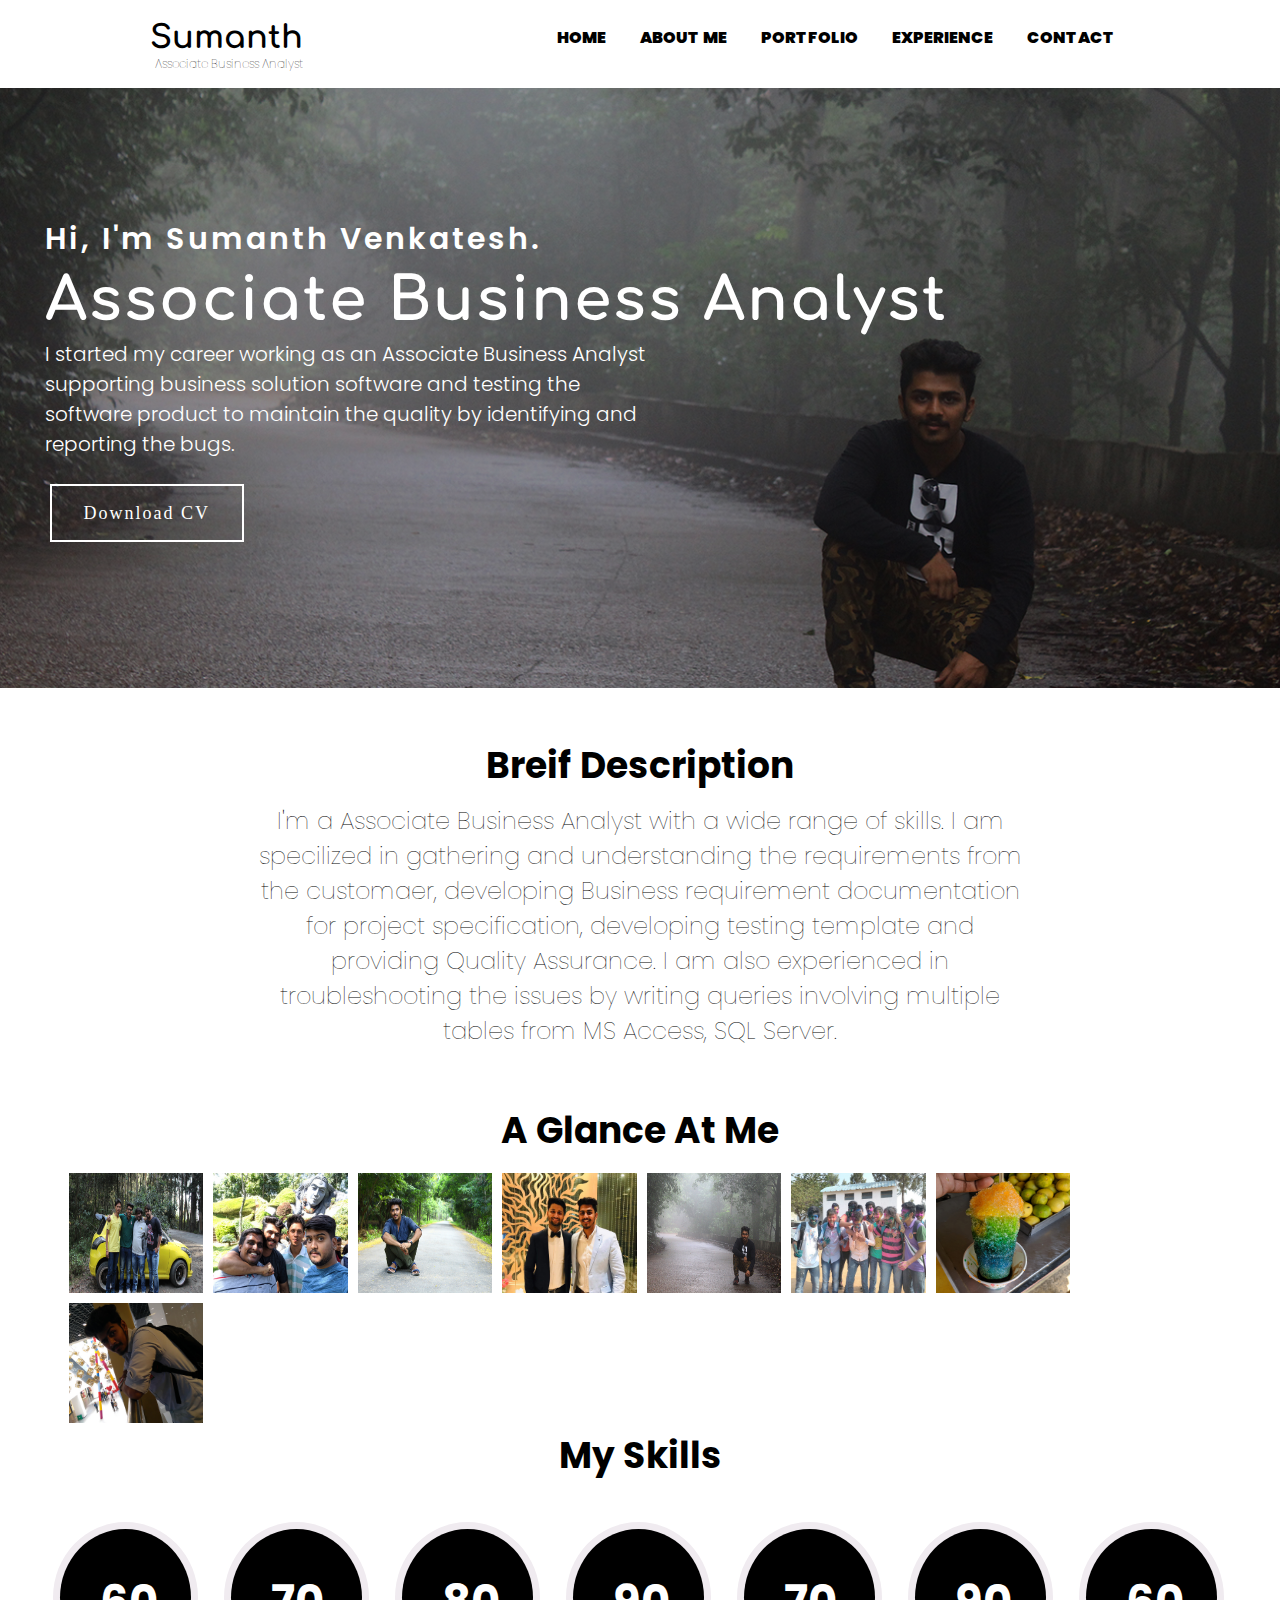
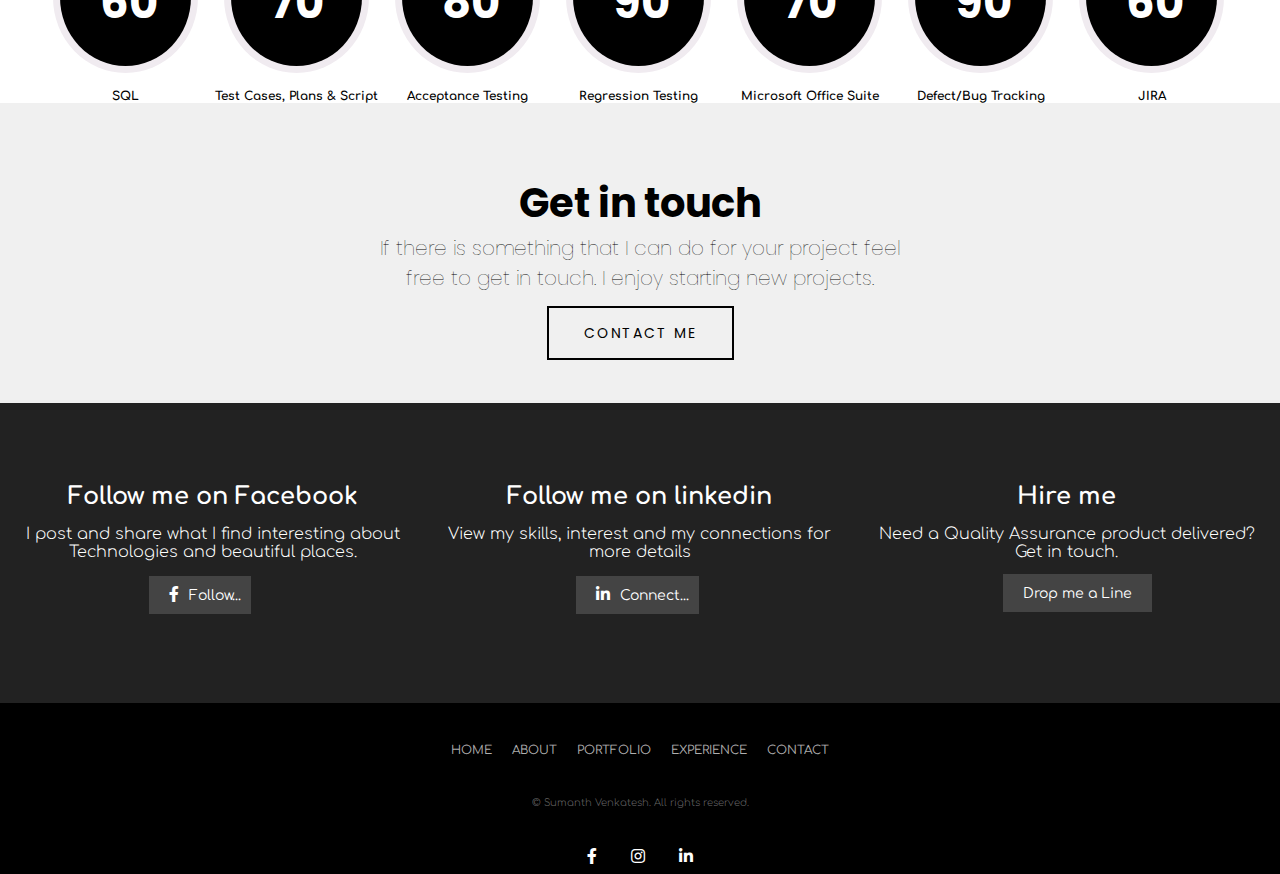
<file: index.html>
<!DOCTYPE html>
<html lang="en">
  <head>
      <title>SumanthVenkatest | Associate Business Analyst/Front-End Developer</title>
    <meta name="viewport" content="width=device-width">
    <link rel="stylesheet" href="CSS_styling.css">
    <link rel="stylesheet" type="text/css" href="fontawesome-free-5.11.2-web/css/all.min.css">
    <link href="https://fonts.googleapis.com/css?family=Comfortaa|Lato|Fredoka+One|Passion+One|Poppins&display=swap" rel="stylesheet">
      <link rel="icon" href="favicon.png" type="image/png">
  </head>
  <body>
      <header>
          <nav>
              <h1 class="logo"><a href="index.html">Sumanth <p>Associate Business Analyst</p></a></h1>
                  <ul class="un-list" id="dropdownclick">
                      <li><a href="index.html">Home</a></li>
                      <li><a href="About-Me.html">About Me</a></li>
                      <li><a href="Portfolio.html">Portfolio</a></li>
                      <li><a href="Experiance.html">Experience</a></li>
                      <li><a href="Contact.html">Contact</a></li>
                      <li class="trigram"><a href="javascript:void(0);" onclick="dropdownmenu()">&#9776;</a></li>
                  </ul>
          </nav>
      </header>
      
      <div class="container-home">
          <div class="banner">
              <p class="Description">Hi, I'm Sumanth Venkatesh.</p>
              <p class="Web">Associate Business Analyst</p>
              <p class="Working"> I started my career working as an Associate Business Analyst supporting business solution software and testing the software product to maintain the quality by identifying and reporting the bugs.</p>
              <p class="Document">
              <a href="My%20Resume-%20Sumanth-converted.pdf" target="_blank" class="Resume">Download CV</a>
             </p>
        </div>
      </div>
      
      <div class="container-brief">
          <div class="Brief-intro">
              <h2 class="home-page-heading">Breif Description</h2> 
              <p class="home-page-description">I'm a Associate Business Analyst with a wide range of skills. I am specilized in gathering and understanding the requirements from the customaer, developing Business requirement documentation for project specification, developing testing template and providing Quality Assurance. I am also experienced in troubleshooting the issues by writing queries involving multiple tables from MS Access, SQL Server.
              </p>
          </div>
      </div>
      
      
      <div class="container-glance">
          <div class="glance-details">
          <h4 class="glance-heading">A Glance At Me</h4>
          <div class="glance-image">    
              <a href="Glance-image2.jpg" target="_blank" title="Fab Four"><img src="Glance-image2.jpg" class="gallary-img" height="120px"></a>
              <a href="Glance-image7.jpg" target="_blank" title="Fab Four"><img src="Glance-image7.jpg" class="gallary-img" height="120px" ></a>
              <a href="Glance-image1.jpg" target="_blank" title="Meenakshipura"><img src="Glance-image1.jpg" class="gallary-img" height="120px"></a>
              <a href="Glance-image4.jpg" target="_blank" title="Brother"><img src="Glance-image4.jpg" class="gallary-img" height="120px"></a>
              <a href="Home-photo%20-%20Copy.jpg" target="_blank" title="Kodachadri"><img src="Home-photo.jpg" class="gallary-img" height="120px"></a>
              <a href="Glance-image5.jpg" target="_blank" title="Holi"><img src="Glance-image5.jpg" class="gallary-img" height="120px"></a>
              <a href="Glance-image6.jpg" target="_blank" title="Gola"><img src="Glance-image6.jpg" class="gallary-img" height="120px"></a>
              <a href="Glance-image3.jpg" target="_blank" title="Forum Mall Mysuru"><img src="Glance-image3.jpg" class="gallary-img" height="120px"></a>
          </div>
          </div>
      </div>
      
      
      <div class="Skills">
          <div class="home-skills-list">
              <div class="home-title">
                  <h4 class="title-name">My Skills</h4>
              </div>
              <ul class="home-ul">
                  <div class="home-para">
                  <li class="home-li">60</li>
                      <span class="home-span">SQL</span>
                  </div>
                  <div class="home-para">
                  <li class="home-li">70</li>
                      <span class="home-span">Test Cases, Plans &  Script</span>
                  </div>
                  <div class="home-para">
                  <li class="home-li">80</li>
                      <span class="home-span">Acceptance Testing</span>
                  </div>
                  <div class="home-para">
                  <li class="home-li">90</li>
                      <span class="home-span">Regression Testing</span>
                  </div>
                  <div class="home-para">
                  <li class="home-li">70</li>
                      <span class="home-span">Microsoft Office Suite </span>
                  </div>
                  <div class="home-para">
                  <li class="home-li">90</li>
                      <span class="home-span">Defect/Bug Tracking</span>
                  </div>
                  <div class="home-para">
                  <li class="home-li">60</li>
                      <span class="home-span">JIRA</span>
                  </div>
                  
                  
              </ul>
          </div>
      </div>
      
     <div class="container-touch">
          <div class="touch-class">
              <h2>Get in touch</h2>
              <p>If there is something that I can do for your project feel free to get in touch. I enjoy starting new projects.</p>
              <a href="Contact.html"><span>Contact Me</span></a>
          </div>
     </div>
      
      <div class="container-follow">
          <div class="follow-section">
              <div class="facebook">
                  <p class="follow">Follow me on Facebook</p>
                  <p class="follow-description">I post and share what I find interesting about Technologies and beautiful places.</p>
                  <a href="https://www.facebook.com/sumanth.venkatest" target="_blank"  class="follow-links"><i class="fab fa-facebook-f"></i><span class="span-follow">Follow...</span></a>
              </div>
              <div class="linkdin">
                  <p class="follow">Follow me on linkedin</p>
                  <p class="follow-description">View my skills, interest and my connections for more details</p>
                  <a href="https://www.linkedin.com/in/sumanth-v-1713b417b/" target="_blank"   class="follow-links"><i class="fab fa-linkedin-in"></i><span class="span-follow">Connect...</span></a>
                  
              </div>
              <div class="hire">
                  <p class="follow">Hire me</p>
                  <p class="follow-description-special">Need a Quality Assurance product delivered? Get in touch.</p>
                  <a href="Contact.html"  class="follow-links"><span class="span-drop">Drop me a Line</span></a>
              </div>
          </div>
      </div>
      
      <div class="home-contact">
          <div class="home-links">
              <ul class="home-ul-list">
                  <a href="index.html"> <li class="contact-list">Home</li></a>
                  <a href="About-Me.html"><li class="contact-list">About</li></a>
                  <a href="Portfolio.html"><li class="contact-list">Portfolio</li></a>
                  <a href="Experiance.html"><li class="contact-list">Experience</li></a>
                  <a href="Contact.html"><li class="contact-list">Contact</li></a>
              </ul>
              <p class="copyrights">&#169; Sumanth Venkatesh. All rights reserved.</p>
                  <a href="https://www.facebook.com/sumanth.venkatest" target="_blank" class="contact-icons"><i class="fab fa-facebook-f"></i></a>
                  <a href="https://www.instagram.com/sumanthvenkatesh/" target="_blank" class="contact-icons"><i class="fab fa-instagram"></i></a>
                  <a
                   href="https://www.linkedin.com/in/sumanth-v-1713b417b/" target="_blank" class="contact-icons"><i class="fab fa-linkedin-in"></i></a>
          </div>
      </div>
      
       <script>
            function myFunction() {
            var x = document.getElementById("myLinks");
            if (x.style.display === "block") {
            x.style.display = "none";
            } else {
            x.style.display = "block";
    }
}
</script>
      
      
  </body>
</html>
</file>
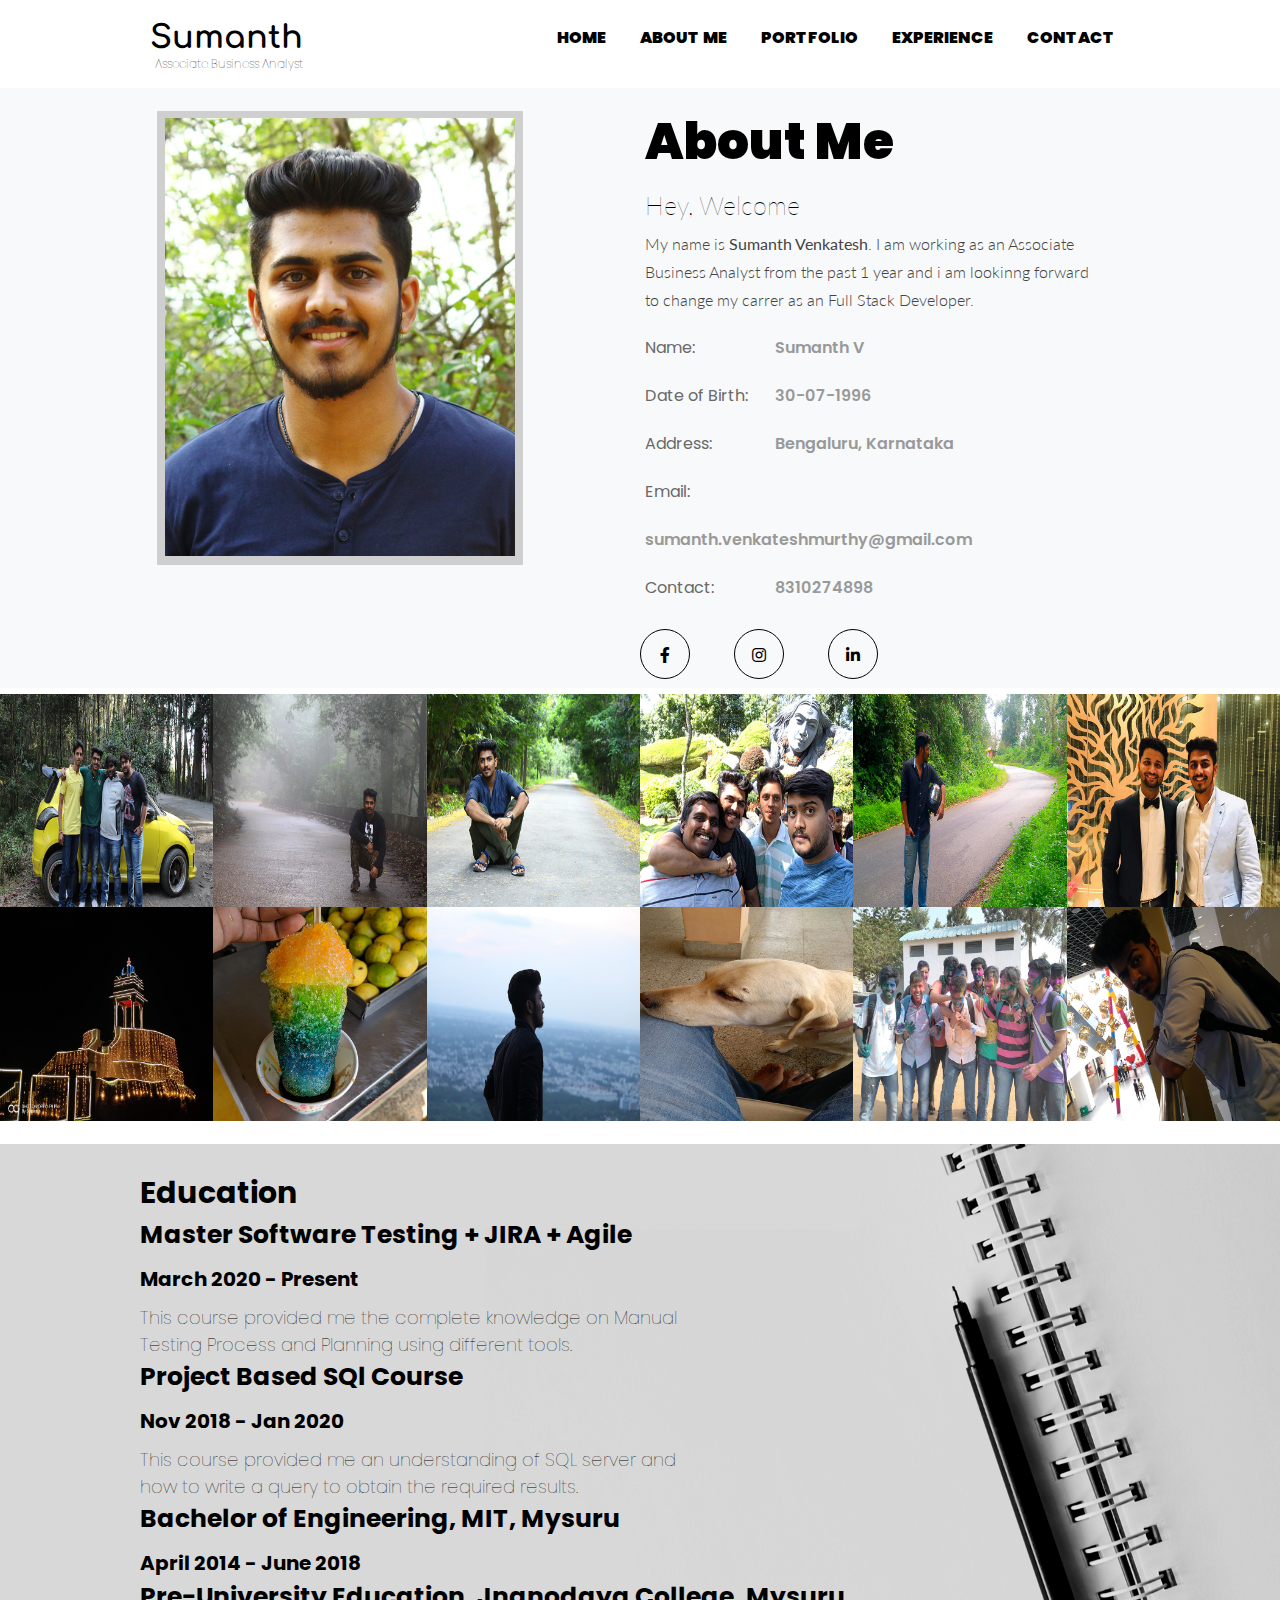
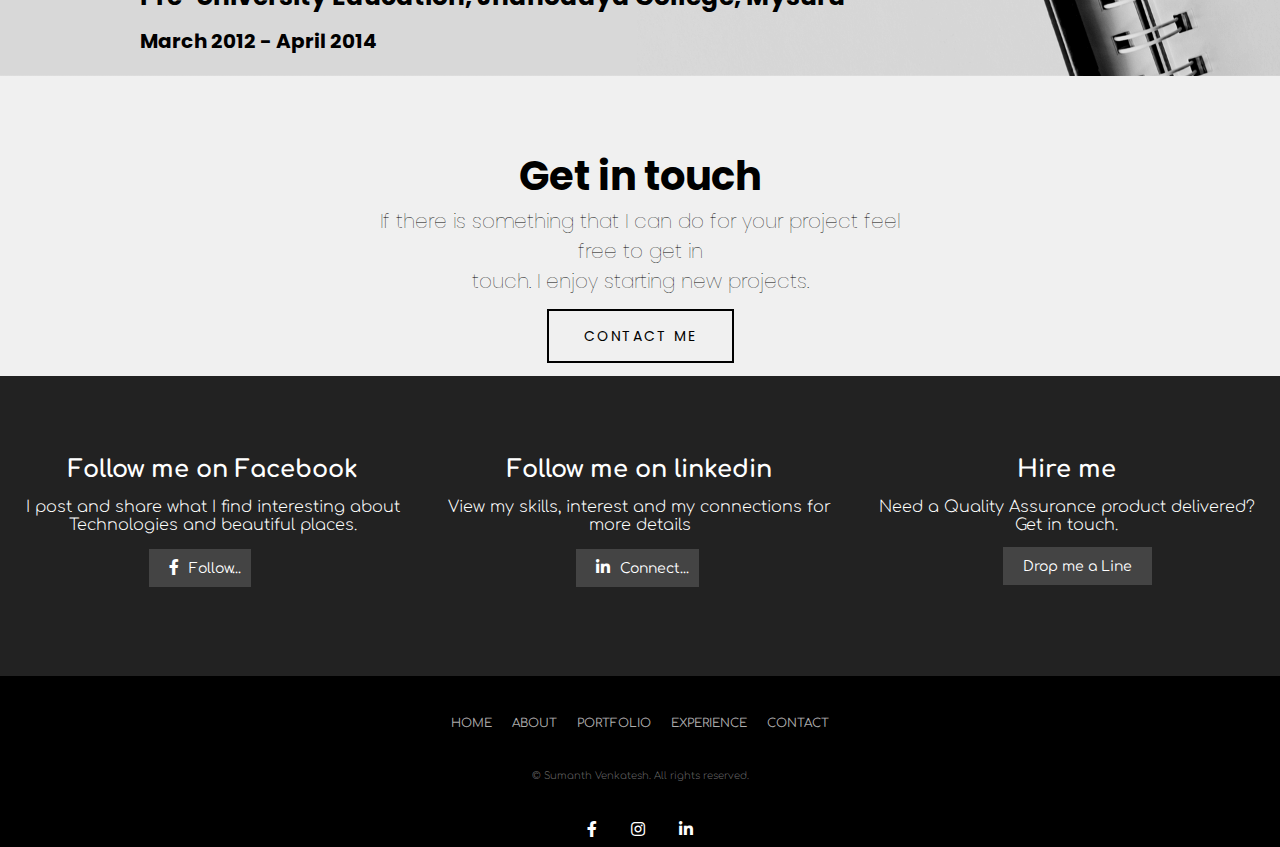
<file: About-Me.html>
<!DOCTYPE html>
<html lang="en">
  <head>
      <title>SumanthVenkatest | Associate Business Analyst/Front-End Developer</title>
    <meta charset="utf-8">
    <meta name="viewport" content="width=device-width">
    <link rel="stylesheet" href="CSS_styling.css">
    <link rel="stylesheet" type="text/css" href="fontawesome-free-5.11.2-web/css/all.min.css">
    <link href="https://fonts.googleapis.com/css?family=Comfortaa|Lato|Poppins&display=swap" rel="stylesheet">
    <link rel="icon" href="favicon.png" type="image/png">
  </head>
  <body>
      <header>
          <nav>
              <h1 class="logo"><a href="index.html">Sumanth <p>Associate Business Analyst</p></a></h1>
                  <ul class="un-list" id="dropdownclick">
                      <li><a href="index.html">Home</a></li>
                      <li><a href="About-Me.html">About Me</a></li>
                      <li><a href="Portfolio.html">Portfolio</a></li>
                      <li><a href="Experiance.html">Experience</a></li>
                      <li><a href="Contact.html">Contact</a></li>
                      <li class="trigram"><a href="javascript:void(0);" onclick="dropdownmenu()">&#9776;</a></li>
                  </ul>
          </nav>
      </header>
      
      
        <div class="container">
            <div class="max-container">
          <div class="photo">
              <img src="sumanth-venkatesh.jpg"  class="croped">
          </div>
          <div class="About">
              <h2 class="Me">About Me</h2>  
              <h4 class="Text">Hey, Welcome</h4>
              <p class="Brief"> My name is <b>Sumanth Venkatesh</b>. I am working as an Associate Business Analyst from the past 1 year and i am lookinng forward to change my carrer as an Full Stack Developer.</p>
              <ul class="Details">
                  <li>
                      <span class="list">Name:</span>
                      <span class="list-details">Sumanth  V</span></li>
                  <li>
                      <span class="list">Date of Birth: </span>
                      <span class="list-details">30-07-1996</span></li>
                  <li>
                      <span class="list">Address:</span> 
                      <span class="list-details">Bengaluru, Karnataka</span></li>
                  <li>
                      <span class="list">Email:</span> <span class="list-details">sumanth.venkateshmurthy@gmail.com</span></li>
                  <li>
                      <span class="list">Contact:</span> 
                      <span class="list-details">8310274898</span></li>
              </ul>
              <div class="social-icons">
              <ul class="social">
                  <li class="social-list"><a href="https://www.facebook.com/sumanth.venkatest" target="_blank"><i class="fab fa-facebook-f"></i></a></li>
                  <li class="social-list"><a href="https://www.instagram.com/sumanthvenkatesh/" target="_blank"><i class="fab fa-instagram"></i></a></li>
                  <li class="social-list"><a href="https://www.linkedin.com/in/sumanth-v-1713b417b/" target="_blank"><i class="fab fa-linkedin-in"></i></a></li>
              </ul>
            </div>
          </div>
        </div>
      </div>  

      <div class="ownphotos">
          <div class="ownimages">
                <a href="About-gallery1.jpg" target="_blank"><img src="About-gallery1.jpg" class="ownimage"></a>
              <a href="About-gallery2.jpg" target="_blank"><img src="About-gallery2.jpg" class="ownimage"></a>
              <a href="About-gallery3.jpg" target="_blank"><img src="About-gallery3.jpg" class="ownimage"></a>
              <a href="About-gallery4.jpg" target="_blank"><img src="About-gallery4.jpg" class="ownimage"></a>
              <a href="About-gallery5.jpg" target="_blank"><img src="About-gallery5.jpg" class="ownimage"></a>
              <a href="About-gallery6.jpg" target="_blank"><img src="About-gallery6.jpg" class="ownimage"></a>
              <a href="About-gallery7.jpg" target="_blank"> <img src="About-gallery7.jpg" class="ownimage"></a>
              <a href="About-gallery8.jpg" target="_blank"> <img src="About-gallery8.jpg" class="ownimage"></a>
              <a href="About-gallery9.jpg" target="_blank"><img src="About-gallery9.jpg" class="ownimage"></a>
              <a href="About-gallery10.jpg" target="_blank"><img src="About-gallery10.jpg" class="ownimage"></a>
              <a href="Glance-image5.jpg" target="_blank"><img src="Glance-image5.jpg" class="ownimage"></a>
              <a href="Glance-image3.jpg" target="_blank"><img src="Glance-image3.jpg" class="ownimage"></a>
          </div>
      </div>
      
      <div class="educaiton">
          <div class="education-details">
              <h3>Education</h3>
              <div class="udemy-course">
                  <h4>Master Software Testing + JIRA + Agile</h4>
                  <h5>March 2020 - Present</h5>
                  <p>This course provided me the complete knowledge on Manual Testing Process and Planning using different tools.</p>
              </div>
              <div class="udemy-course">
                  <h4>Project Based SQl Course</h4>
                  <h5>Nov 2018 - Jan 2020</h5>
                  <p>This course provided me an understanding of SQL server and how to write a query to obtain the required results.</p>
              </div>
              <div class="udemy-course">
                  <h4>Bachelor of Engineering, MIT, Mysuru</h4>
                  <h5>April 2014 - June 2018</h5>
              </div>
              <div class="udemy-course">
                  <h4>Pre-University Education, Jnanodaya College, Mysuru</h4>
                  <h5>March 2012 - April 2014</h5>
              </div>
          </div>
      </div>
      
       <div class="container-touch">
          <div class="touch-class">
              <h2>Get in touch</h2>
              <p>If there is something that I can do for your project feel free to get in<br> touch. I enjoy starting new projects.</p>
              <a href="Contact.html"><span>Contact Me</span></a>
          </div>
      </div>
      
       <div class="container-follow">
          <div class="follow-section">
              <div class="facebook">
                  <p class="follow">Follow me on Facebook</p>
                  <p class="follow-description">I post and share what I find interesting about Technologies and beautiful places.</p>
                  <a href="https://www.facebook.com/sumanth.venkatest" target="_blank"  class="follow-links"><i class="fab fa-facebook-f"></i><span class="span-follow">Follow...</span></a>
              </div>
              <div class="linkdin">
                  <p class="follow">Follow me on linkedin</p>
                  <p class="follow-description">View my skills, interest and my connections for more details</p>
                  <a href="https://www.linkedin.com/in/sumanth-v-1713b417b/" target="_blank"   class="follow-links"><i class="fab fa-linkedin-in"></i><span class="span-follow">Connect...</span></a>
                  
              </div>
              <div class="hire">
                  <p class="follow">Hire me</p>
                  <p class="follow-description-special">Need a Quality Assurance product delivered? Get in touch.</p>
                  <a href="Contact.html"  class="follow-links"><span class="span-drop">Drop me a Line</span></a>
              </div>
          </div>
      </div>
      
      <div class="home-contact">
          <div class="home-links">
              <ul class="home-ul-list">
                  <a href="index.html"> <li class="contact-list">Home</li></a>
                  <a href="About-Me.html"><li class="contact-list">About</li></a>
                  <a href="Portfolio.html"><li class="contact-list">Portfolio</li></a>
                  <a href="Experiance.html"><li class="contact-list">Experience</li></a>
                  <a href="Contact.html"><li class="contact-list">Contact</li></a>
              </ul>
              <p class="copyrights">&#169; Sumanth Venkatesh. All rights reserved.</p>
                  <a href="https://www.facebook.com/sumanth.venkatest" target="_blank" class="contact-icons"><i class="fab fa-facebook-f"></i></a>
                  <a href="https://www.instagram.com/sumanthvenkatesh/" target="_blank" class="contact-icons"><i class="fab fa-instagram"></i></a>
                  <a
                   href="https://www.linkedin.com/in/sumanth-v-1713b417b/" target="_blank" class="contact-icons"><i class="fab fa-linkedin-in"></i></a>
          </div>
      </div>
      
       <script>
        function dropdownmenu(){
            var x = document.getElementById("dropdownclick")
            if( x.className == unlist){
                x.className += " responsive";
            } else {
                x.className = "topnav";
            }
        }
      </script>
      
      
    </body>
</html>
</file>
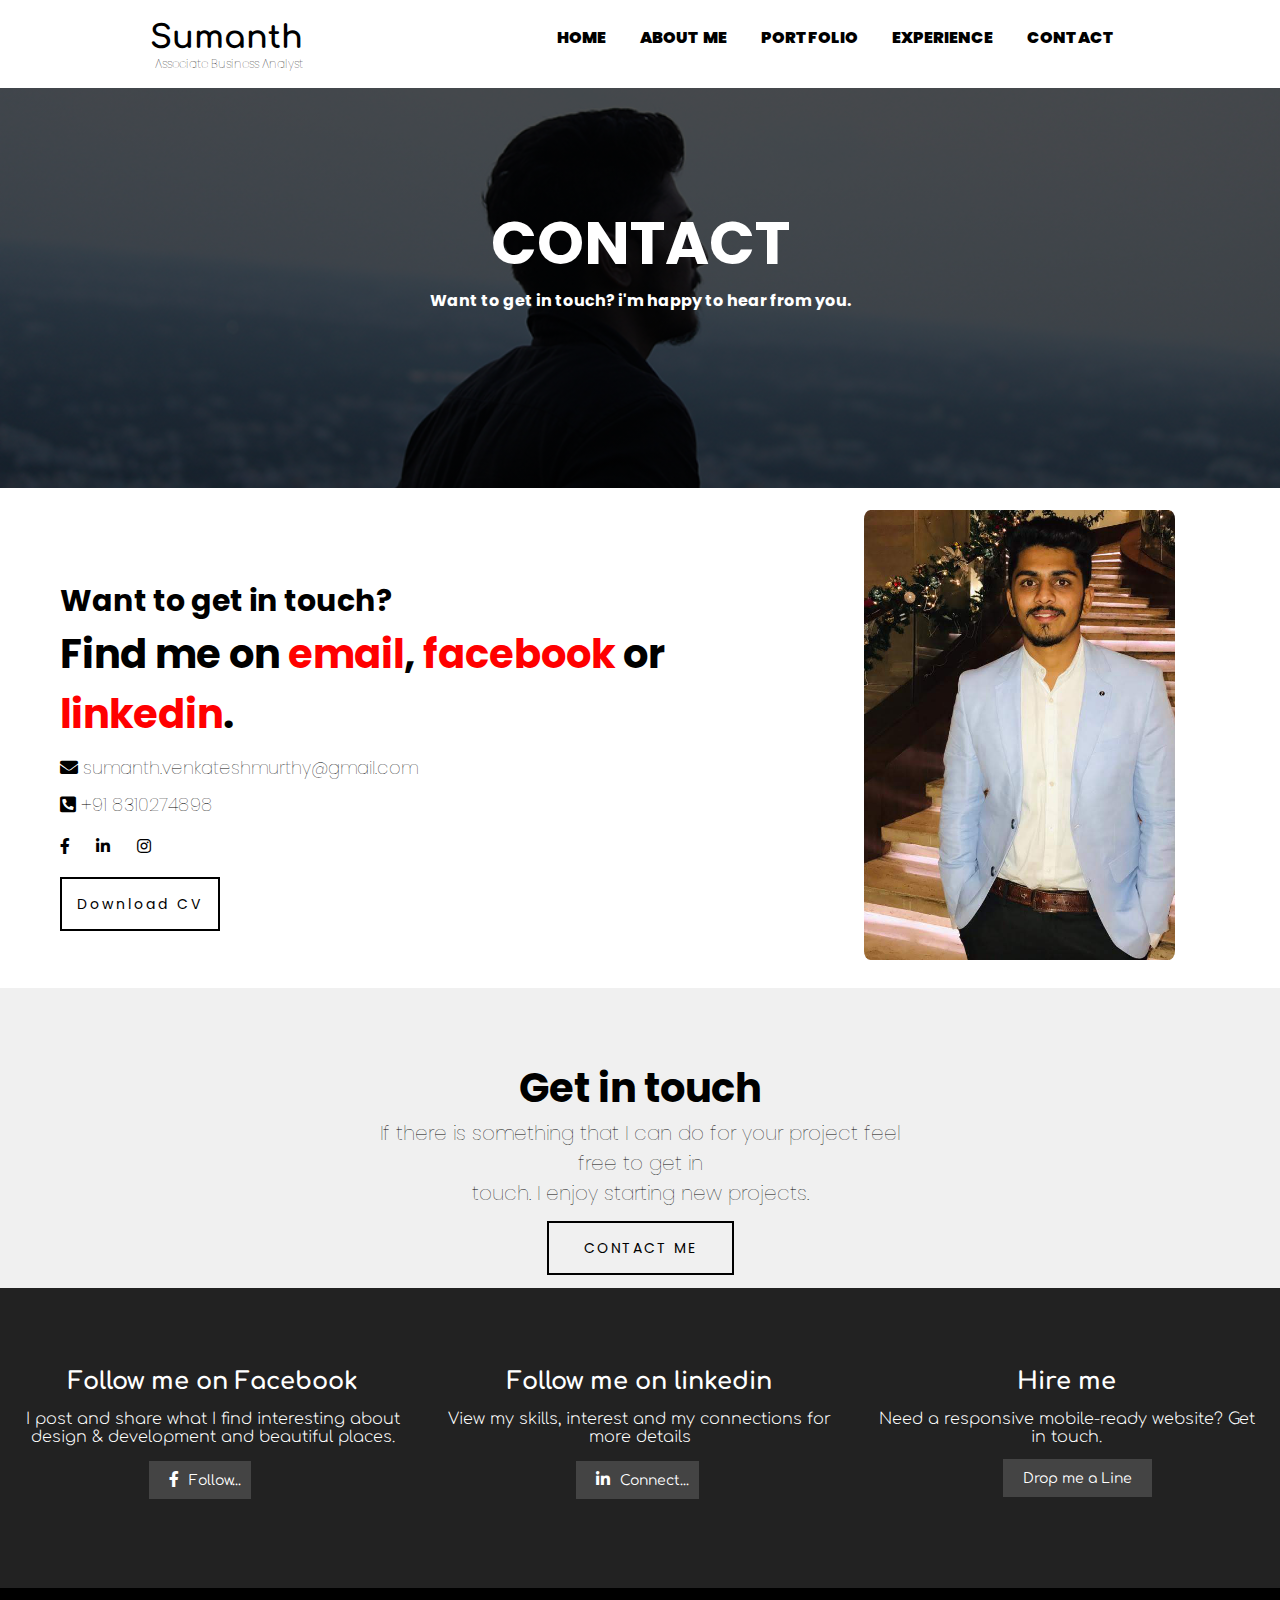
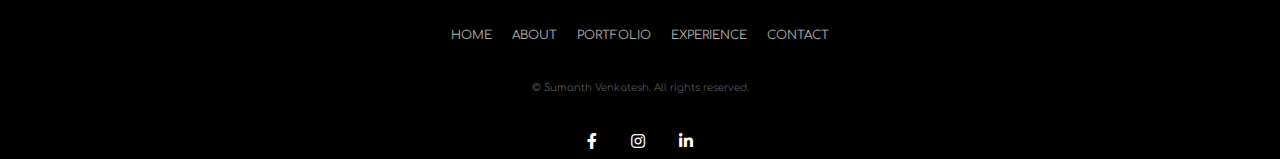
<file: Contact.html>
<!DOCTYPE html>
<html lang="en">
  <head>
      <title>SumanthVenkatest | Associate Business Analyst/Front-End Developer</title>
    <meta charset="utf-8">
    <meta name="viewport" content="width=device-width"> 
    <link rel="stylesheet" href="CSS_styling.css">
    <link rel="stylesheet" type="text/css" href="fontawesome-free-5.11.2-web/css/all.min.css">
         <link href="https://fonts.googleapis.com/css?family=Comfortaa|Lato|Poppins&display=swap" rel="stylesheet">
            <link rel="icon" href="favicon.png" type="image/png">

  </head>
  <body>
      <header>
          <nav>
              <h1 class="logo"><a href="index.html">Sumanth <p>Associate Business Analyst</p></a></h1>
                  <ul class="un-list" id="dropdownclick">
                      <li><a href="index.html">Home</a></li>
                      <li><a href="About-Me.html">About Me</a></li>
                      <li><a href="Portfolio.html">Portfolio</a></li>
                      <li><a href="Experiance.html">Experience</a></li>
                      <li><a href="Contact.html">Contact</a></li>
                      <li class="trigram"><a href="javascript:void(0);" onclick="dropdownmenu()">&#9776;</a></li>
                  </ul>
          </nav>
      </header>

      <div class="contact-banner">
          <div class="contact-heading">
              <h2>CONTACT</h2>
              <h4>Want to get in touch? i'm happy to hear from you.</h4>
          </div>
      </div>

      <div class="container-contact">
          <div class="contact-details">
              <div class="contact-find">
                  <h1>Want to get in touch?</h1>
                  <h4>Find me on <a href="mailto:sumanth.venkatesh96@gmail.com">email</a>,<a href="https://www.facebook.com/sumanth.venkatest" target="_blank"> facebook</a> or <a href="https://www.linkedin.com/in/sumanth-v-1713b417b/" target="_blank">linkedin</a>.</h4>
                  <a href="mailto:sumanth.venkatesh96@gmail.com"><h5><i class="fas fa-envelope"></i> sumanth.venkateshmurthy@gmail.com</h5></a>
                  <a href="tel: +91 8310274898"><h5><i class="fas fa-phone-square-alt"></i> +91 8310274898</h5></a>
                  <div class="fonts">
                      <a href="https://www.facebook.com/sumanth.venkatest" target="_blank"><i class="fab fa-facebook-f"></i></a>
                      <a href="https://www.linkedin.com/in/sumanth-v-1713b417b/" target="_blank"><i class="fab fa-linkedin-in"></i></a>
                      <a href="https://www.instagram.com/sumanthvenkatesh/" target="_blank"><i class="fab fa-instagram"></i></a>
                  </div>
                  <a href="My%20Resume-%20Sumanth-converted.pdf" target="_blank"><span>Download CV</span></a>
              </div>

              <div class="contact-photo">
                <img src="IMG-20181221-WA0027.jpg" title="Sumanth V">
              </div>

          </div>
      </div>

      <div class="container-touch">
          <div class="touch-class">
              <h2>Get in touch</h2>
              <p>If there is something that I can do for your project feel free to get in<br> touch. I enjoy starting new projects.</p>
              <a href="Contact.html"><span>Contact Me</span></a>
          </div>
      </div>


      <div class="container-follow">
          <div class="follow-section">
              <div class="facebook">
                  <p class="follow">Follow me on Facebook</p>
                  <p class="follow-description">I post and share what I find interesting about design & development and beautiful places.</p>
                  <a href="https://www.facebook.com/sumanth.venkatest" target="_blank"  class="follow-links"><i class="fab fa-facebook-f"></i><span class="span-follow">Follow...</span></a>
              </div>
              <div class="linkdin">
                  <p class="follow">Follow me on linkedin</p>
                  <p class="follow-description">View my skills, interest and my connections for more details</p>
                  <a href="https://www.linkedin.com/in/sumanth-v-1713b417b/" target="_blank"   class="follow-links"><i class="fab fa-linkedin-in"></i><span class="span-follow">Connect...</span></a>

              </div>
              <div class="hire">
                  <p class="follow">Hire me</p>
                  <p class="follow-description-special">Need a responsive mobile-ready website? Get in touch.</p>
                  <a href="Contact.html"  class="follow-links"><span class="span-drop">Drop me a Line</span></a>
              </div>
          </div>
      </div>

      <div class="home-contact">
          <div class="home-links">
              <ul class="home-ul-list">
                  <a href="index.html"> <li class="contact-list">Home</li></a>
                  <a href="About-Me.html"><li class="contact-list">About</li></a>
                  <a href="Portfolio.html"><li class="contact-list">Portfolio</li></a>
                  <a href="Experiance.html"><li class="contact-list">Experience</li></a>
                  <a href="Contact.html"><li class="contact-list">Contact</li></a>
              </ul>
              <p class="copyrights">&#169; Sumanth Venkatesh. All rights reserved.</p>
                  <a href="https://www.facebook.com/sumanth.venkatest" target="_blank" class="contact-icons"><i class="fab fa-facebook-f"></i></a>
                  <a href="https://www.instagram.com/sumanthvenkatesh/" target="_blank" class="contact-icons"><i class="fab fa-instagram"></i></a>
                  <a
                   href="https://www.linkedin.com/in/sumanth-v-1713b417b/" target="_blank" class="contact-icons"><i class="fab fa-linkedin-in"></i></a>
          </div>
      </div>


      <script>
        function dropdownmenu(){
            var x = document.getElementById("dropdownclick")
            if( x.className == unlist){
                x.className += " responsive";
            } else {
                x.className = "topnav";
            }
        }
      </script>


    </body>
</html>
</file>
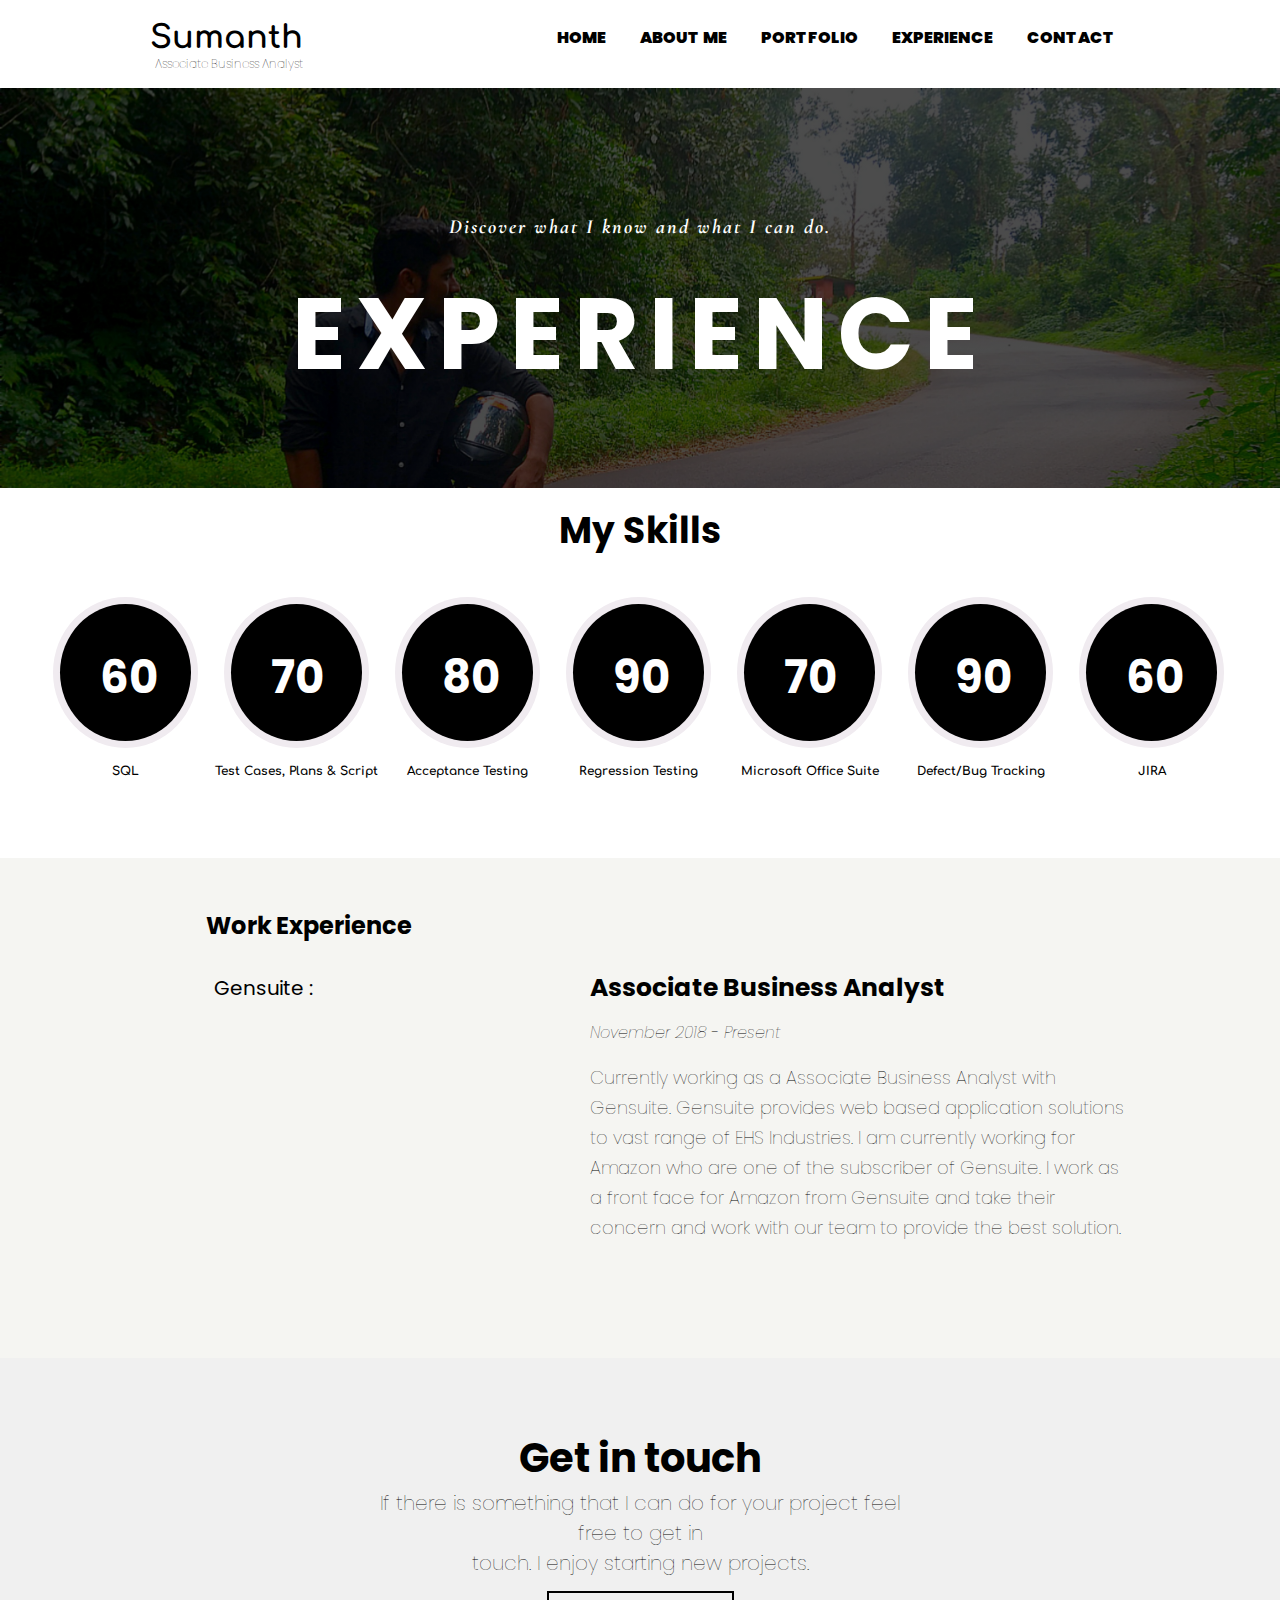
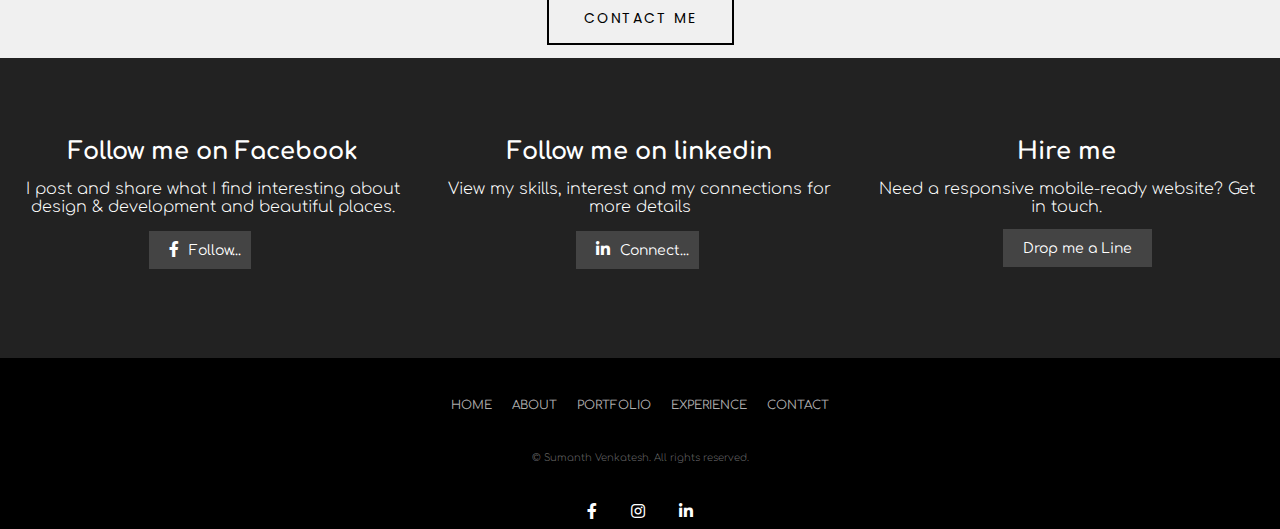
<file: Experiance.html>
<!DOCTYPE html>
<html lang="en">
  <head>
      <title>SumanthVenkatest | Associate Business Analyst/Front-End Developer</title>
    <meta charset="utf-8">
    <meta name="viewport" content="width=device-width">
    <link rel="stylesheet" href="CSS_styling.css">
    <link rel="stylesheet" type="text/css" href="fontawesome-free-5.11.2-web/css/all.min.css">
    <link href="https://fonts.googleapis.com/css?family=Comfortaa|Lato|Fredoka+One|Passion+One| Cormorant+Garamond|Poppins&display=swap" rel="stylesheet"> <link rel="icon" href="favicon.png" type="image/png">

  </head>
  <body>
      <header>
          <nav>
              <h1 class="logo"><a href="index.html">Sumanth <p>Associate Business Analyst</p></a></h1>
                  <ul class="un-list" id="dropdownclick">
                      <li><a href="index.html">Home</a></li>
                      <li><a href="About-Me.html">About Me</a></li>
                      <li><a href="Portfolio.html">Portfolio</a></li>
                      <li><a href="Experiance.html">Experience</a></li>
                      <li><a href="Contact.html">Contact</a></li>
                      <li class="trigram"><a href="javascript:void(0);" onclick="dropdownmenu()">&#9776;</a></li>
                  </ul>
          </nav>
      </header>

      <div class="background-experiance">
          <div class="experiance-heading">
              <h2>Discover what I know and what I can do.</h2>
              <h1>EXPERIENCE</h1>
          </div>
      </div>
      
      
       <div class="Skills">
          <div class="home-skills-list">
              <div class="home-title">
                  <h4 class="title-name">My Skills</h4>
              </div>
              <ul class="home-ul">
                  <div class="home-para">
                  <li class="home-li">60</li>
                      <span class="home-span">SQL</span>
                  </div>
                  <div class="home-para">
                  <li class="home-li">70</li>
                      <span class="home-span">Test Cases, Plans &  Script</span>
                  </div>
                  <div class="home-para">
                  <li class="home-li">80</li>
                      <span class="home-span">Acceptance Testing</span>
                  </div>
                  <div class="home-para">
                  <li class="home-li">90</li>
                      <span class="home-span">Regression Testing</span>
                  </div>
                  <div class="home-para">
                  <li class="home-li">70</li>
                      <span class="home-span">Microsoft Office Suite </span>
                  </div>
                  <div class="home-para">
                  <li class="home-li">90</li>
                      <span class="home-span">Defect/Bug Tracking</span>
                  </div>
                  <div class="home-para">
                  <li class="home-li">60</li>
                      <span class="home-span">JIRA</span>
                  </div>
              </ul>
          </div>
      </div>
      
      <div class="container-experiance">
          <div class="Experiance">
              <h2 class="Exp-heading">Work Experience</h2>
              <div class="Gensuite">
                  <span class="Current-company">Gensuite :</span>
              </div>
              <div class="About-Gensuite">
                  <p class="Role">Associate Business Analyst</p>
                  <p class="time">November 2018 - Present</p>
                  <p class="company-description">Currently working as a Associate Business Analyst with Gensuite. Gensuite provides web based application solutions to vast range of EHS Industries. I am currently working for Amazon who are one of the subscriber of Gensuite. I work as a front face for Amazon from Gensuite and take their concern and work with our team to provide the best solution.</p>
              </div>
              
          </div>
      </div>
      
       <div class="container-touch">
          <div class="touch-class">
              <h2>Get in touch</h2>
              <p>If there is something that I can do for your project feel free to get in<br> touch. I enjoy starting new projects.</p>
              <a href="Contact.html"><span>Contact Me</span></a>
          </div>
      </div>
      
      
      <div class="container-follow">
          <div class="follow-section">
              <div class="facebook">
                  <p class="follow">Follow me on Facebook</p>
                  <p class="follow-description">I post and share what I find interesting about design & development and beautiful places.</p>
                  <a href="https://www.facebook.com/sumanth.venkatest" target="_blank"  class="follow-links"><i class="fab fa-facebook-f"></i><span class="span-follow">Follow...</span></a>
              </div>
              <div class="linkdin">
                  <p class="follow">Follow me on linkedin</p>
                  <p class="follow-description">View my skills, interest and my connections for more details</p>
                  <a href="https://www.linkedin.com/in/sumanth-v-1713b417b/" target="_blank"   class="follow-links"><i class="fab fa-linkedin-in"></i><span class="span-follow">Connect...</span></a>
                  
              </div>
              <div class="hire">
                  <p class="follow">Hire me</p>
                  <p class="follow-description-special">Need a responsive mobile-ready website? Get in touch.</p>
                  <a href="Contact.html"  class="follow-links"><span class="span-drop">Drop me a Line</span></a>
              </div>
          </div>
      </div>
      
      
      <div class="home-contact">
          <div class="home-links">
              <ul class="home-ul-list">
                  <a href="index.html"> <li class="contact-list">Home</li></a>
                  <a href="About-Me.html"><li class="contact-list">About</li></a>
                  <a href="Portfolio.html"><li class="contact-list">Portfolio</li></a>
                  <a href="Experiance.html"><li class="contact-list">Experience</li></a>
                  <a href="Contact.html"><li class="contact-list">Contact</li></a>
              </ul>
              <p class="copyrights">&#169; Sumanth Venkatesh. All rights reserved.</p>
                  <a href="https://www.facebook.com/sumanth.venkatest" target="_blank" class="contact-icons"><i class="fab fa-facebook-f"></i></a>
                  <a href="https://www.instagram.com/sumanthvenkatesh/" target="_blank" class="contact-icons"><i class="fab fa-instagram"></i></a>
                  <a
                   href="https://www.linkedin.com/in/sumanth-v-1713b417b/" target="_blank" class="contact-icons"><i class="fab fa-linkedin-in"></i></a>
          </div>
      </div>
      
       <script>
        function dropdownmenu(){
            var x = document.getElementById("dropdownclick")
            if( x.className == unlist){
                x.className += " responsive";
            } else {
                x.className = "topnav";
            }
        }
      </script>
      
      
    </body>
</html>
</file>
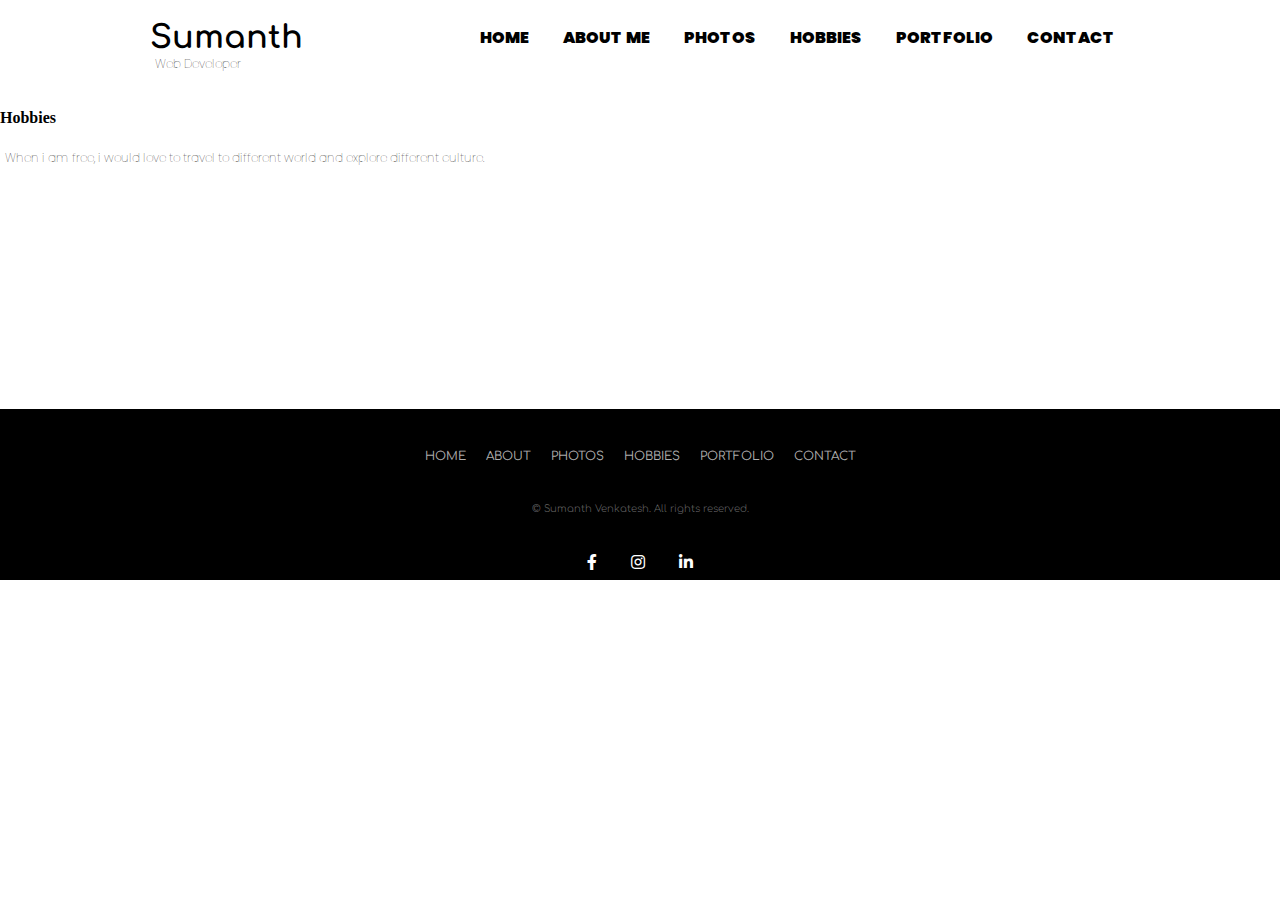
<file: Hobbies.html>
<!DOCTYPE html>
<html lang="en">
  <head>
      <title>SumanthVenkatest.com</title>
    <meta charset="utf-8">
    <meta name="viewport" content="width=device-width, initial-scale=1, shrink-to-fit=no">
    <link rel="stylesheet" href="CSS_styling.css">
    <link rel="stylesheet" type="text/css" href="fontawesome-free-5.11.2-web/css/all.min.css">
<link href="https://fonts.googleapis.com/css?family=Comfortaa|Lato|Poppins&display=swap" rel="stylesheet">
  </head>
  <body>
      <header>
          <nav>
              <h1 class="logo"><a href="index.html">Sumanth <p>Web Developer</p></a></h1>
                  <ul class="un-list">
                      <li><a href="index.html">Home</a></li>
                      <li><a href="About-Me.html">About Me</a></li>
                      <li><a href="Photos.html"
                             >Photos</a></li>
                      <li><a href="Hobbies.html">Hobbies</a></li>
                      <li><a href="Portfolio.html">Portfolio</a></li>
                      <li><a href="Contact.html">Contact</a></li>
                      <li class="trigram"><a href="#">&#9776;</a></li>
                  </ul>
          </nav>
      </header>
      <div class="container-hobbies">
              <h4 class="hobbies-text">Hobbies</h4>
              <div class="hobbies">
                  <p class="hobbies-Para">When i am free, i would love to travel to different world and explore different culture.</p>
              </div>
      
      </div>
      <div class="home-contact">
          <div class="home-links">
              <ul class="home-ul-list">
                  <a href="index.html"> <li class="contact-list">Home</li></a>
                  <a href="About-Me.html"><li class="contact-list">About</li></a>
                  <a href="Photos.html"><li class="contact-list">Photos</li></a>
                  <a href="Hobbies.html"><li class="contact-list">Hobbies</li></a>
                  <a href="Portfolio.html"><li class="contact-list">Portfolio</li></a>
                  <a href="Contact.html"><li class="contact-list">Contact</li></a>
              </ul>
              <p class="copyrights">&#169; Sumanth Venkatesh. All rights reserved.</p>
                  <a href="https://www.facebook.com/sumanth.venkatest" target="_blank" class="contact-icons"><i class="fab fa-facebook-f"></i></a>
                  <a href="https://www.instagram.com/sumanthvenkatesh/" target="_blank" class="contact-icons"><i class="fab fa-instagram"></i></a>
                  <a
                   href="https://www.linkedin.com/in/sumanth-v-1713b417b/" target="_blank" class="contact-icons"><i class="fab fa-linkedin-in"></i></a>
          </div>
      </div>
    </body>
</html>
</file>
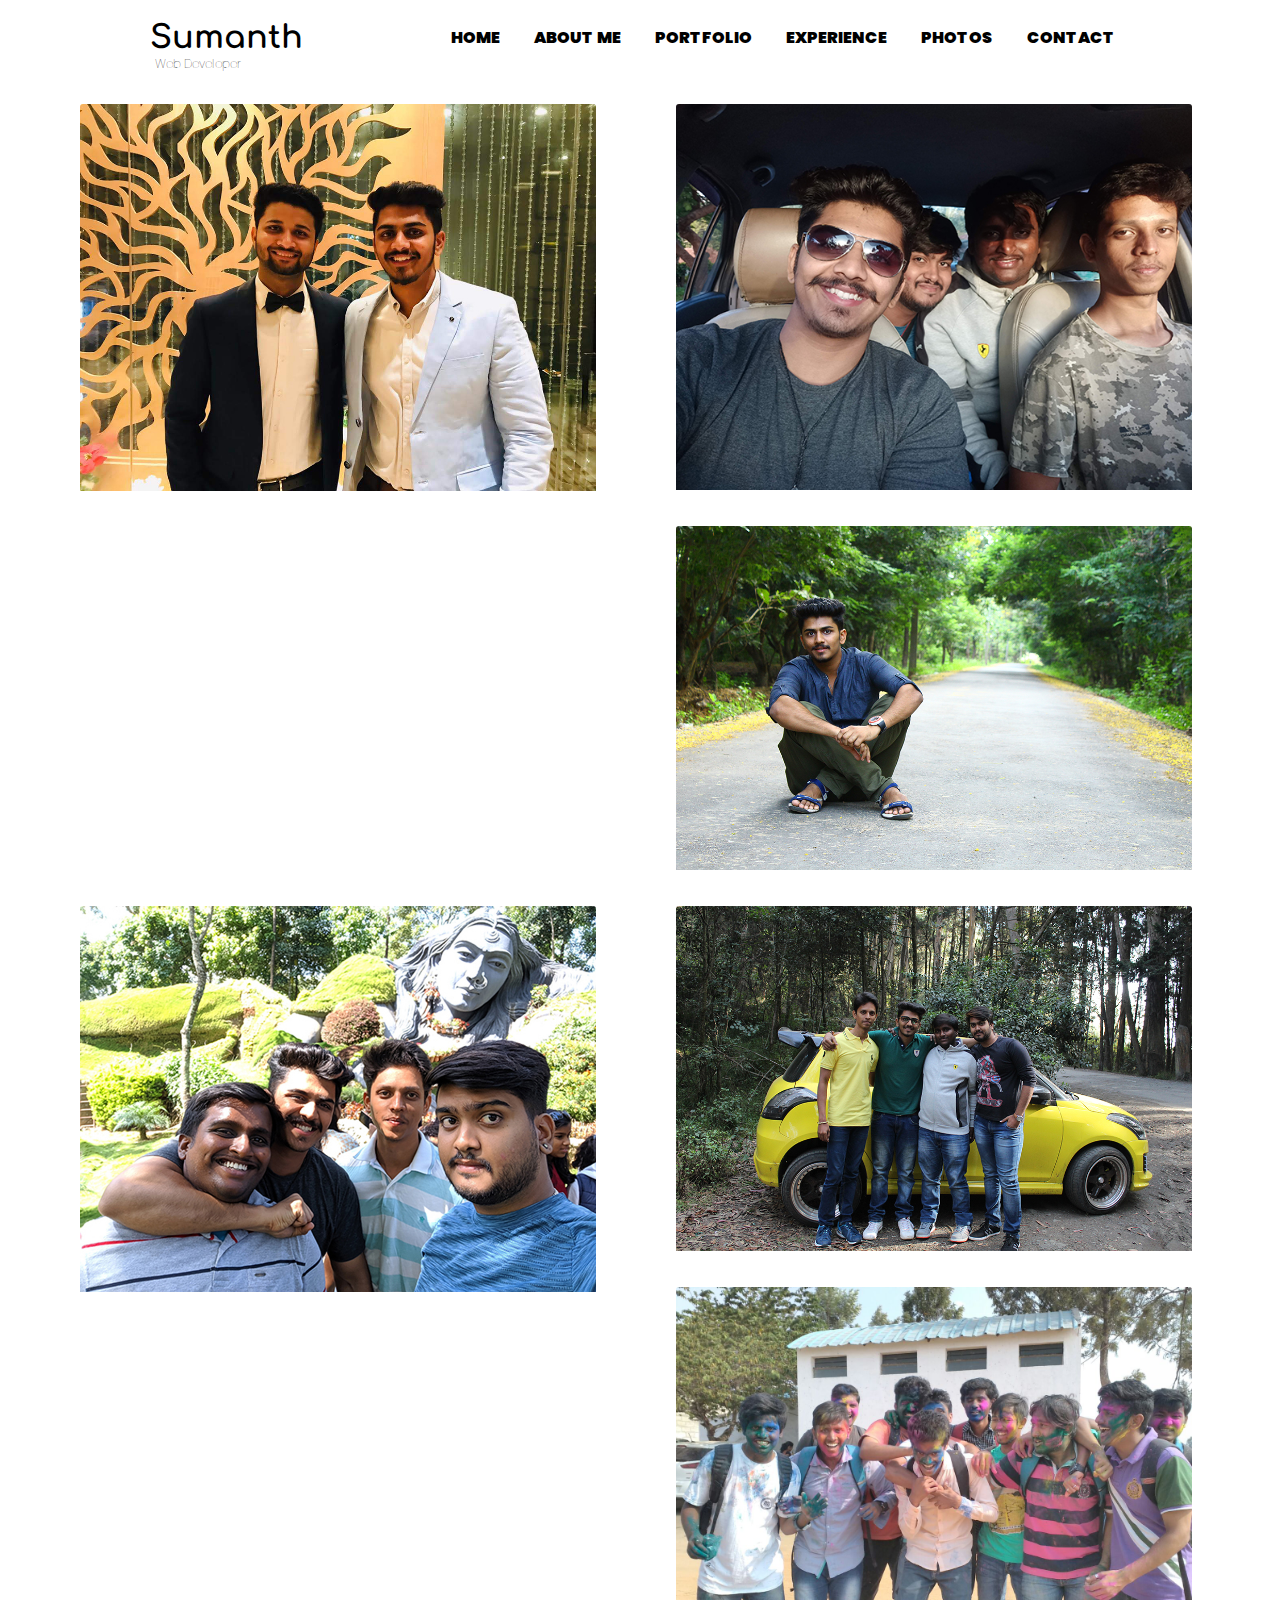
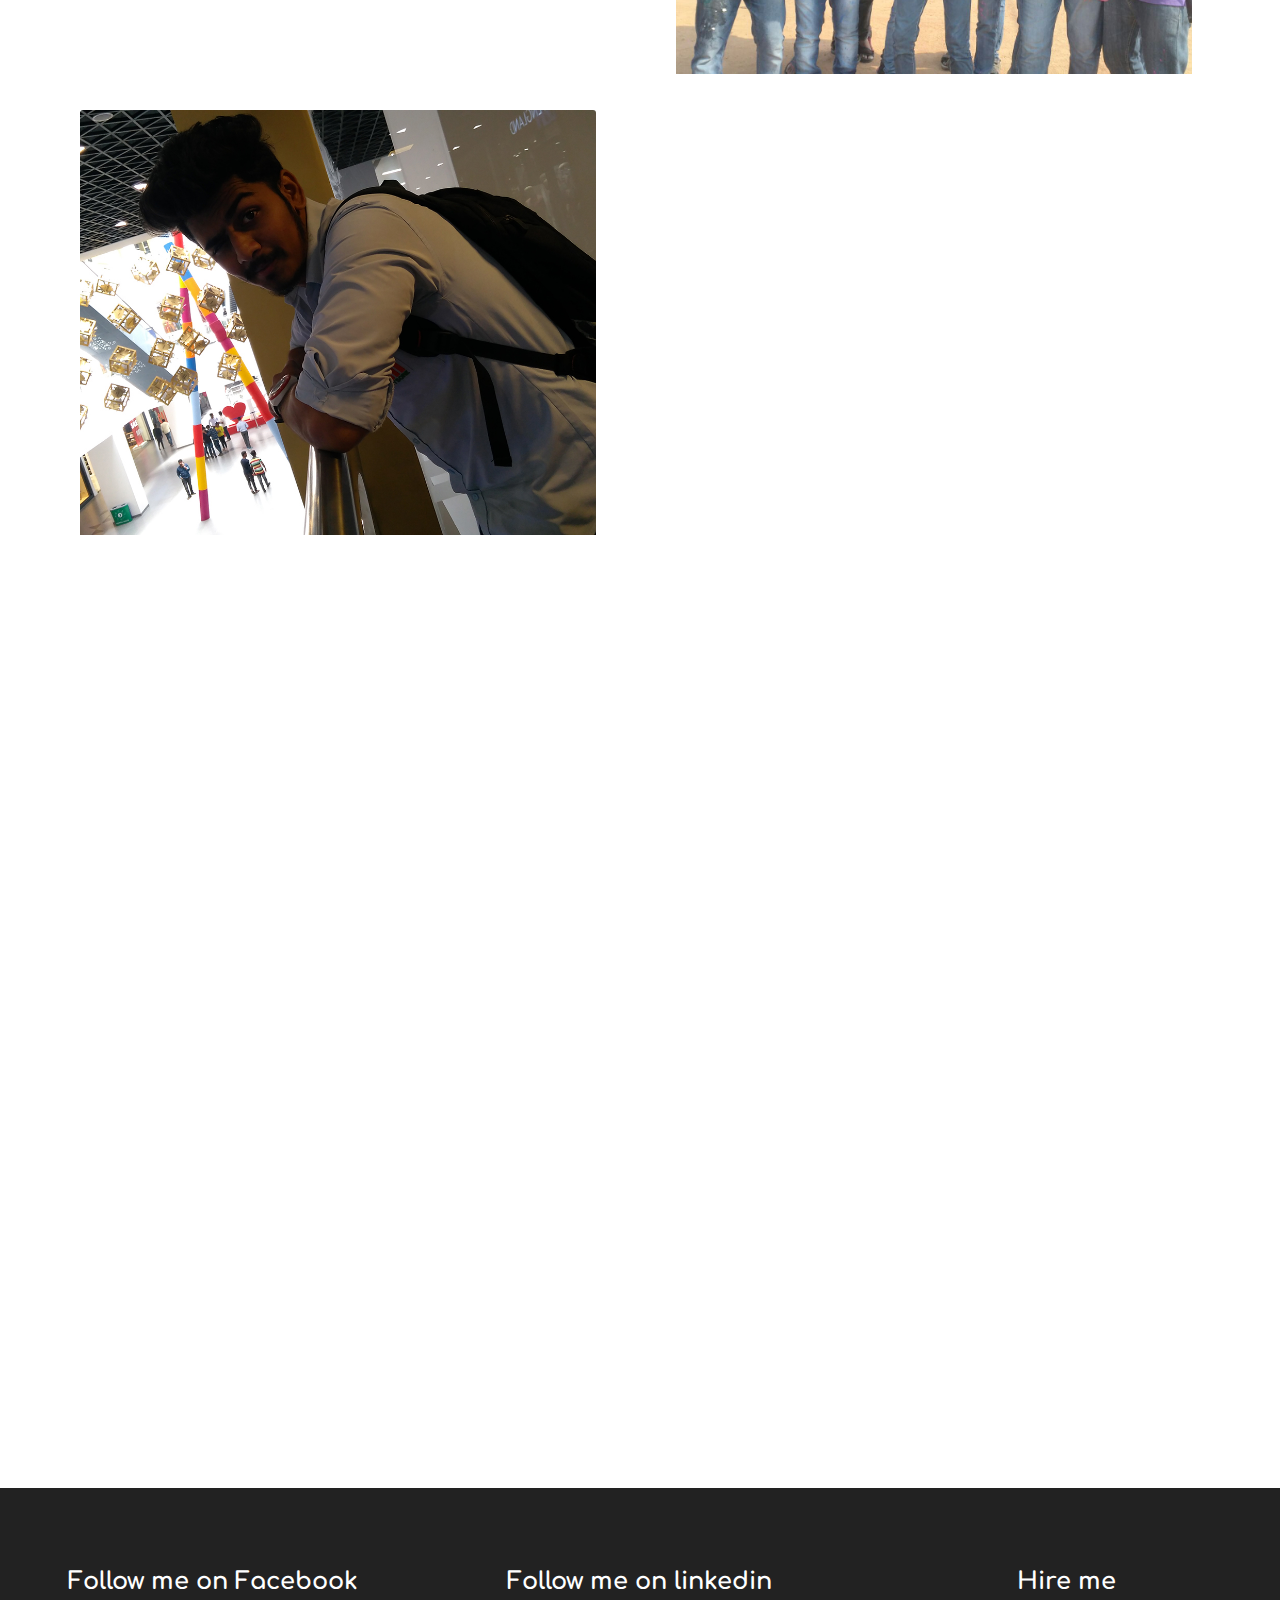
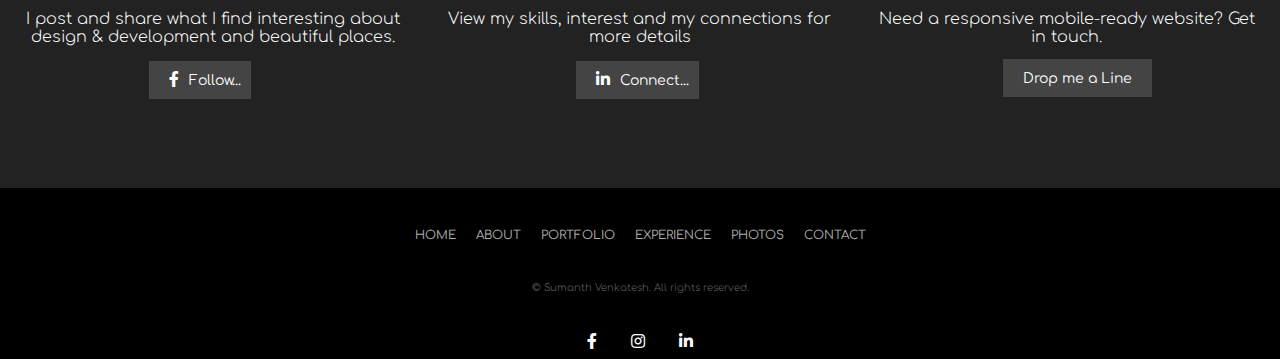
<file: Photos.html>
<!DOCTYPE html>
<html lang="en">
  <head>
      <title>SumanthVenkatest.com</title>
    <meta charset="utf-8">
    <meta name="viewport" content="width=device-width, initial-scale=1, shrink-to-fit=no">
    <link rel="stylesheet" href="CSS_styling.css">
    <link rel="stylesheet" type="text/css" href="fontawesome-free-5.11.2-web/css/all.min.css">
     <link href="https://fonts.googleapis.com/css?family=Comfortaa|Lato|Poppins&display=swap" rel="stylesheet">
      <link rel="icon" href="favicon.png" type="image/png">
  </head>
  <body>
        <header>
          <nav>
              <h1 class="logo"><a href="index.html">Sumanth <p>Web Developer</p></a></h1>
                  <ul class="un-list">
                      <li><a href="index.html">Home</a></li>
                      <li><a href="About-Me.html">About Me</a></li>
                      <li><a href="Portfolio.html">Portfolio</a></li>
                      <li><a href="Experiance.html">Experience</a></li>
                      <li><a href="Photos.html">Photos</a></li>
                      <li><a href="Contact.html">Contact</a></li>
                      <li class="trigram"><a href="#">&#9776;</a></li>
                  </ul>
          </nav>
      </header>
      
      <div class="Photos">
          <div class="Photo-gallery">
              <div class="Photo-gallery-details">
                  <figure>
                      <a>
                        <img src="IMG-20181221-WA0025.jpg" class="photo-class">
                      </a>
                  </figure>
                  <figure>
                      <a>
                        <img src="IMG20190615062636.jpg" class="photo-class"> 
                      </a>
                  </figure>
                  <figure>
                      <a>
                        <img src="IMG_4151.JPG" class="photo-class">
                      </a>
                  </figure>
                  <figure>
                      <a>
                        <img src="Pic3.JPG" class="photo-class">
                      </a>
                  </figure>
                  <figure>
                      <a >
              <img src="20180211161710_IMG_6864.JPG" class="photo-class">
                      </a>
                  </figure>
                  <figure>
                      <a >
              <img src="IMG-20160325-WA0008.jpg" class="photo-class">
                      </a>
                  </figure>
                  <figure>
                      <a >
              <img src="IMG_20180111_130449.jpg" class="photo-class">
                      </a>
                  </figure>
              </div>
          </div>
      </div>
      
      <div class="container-follow">
          <div class="follow-section">
              <div class="facebook">
                  <p class="follow">Follow me on Facebook</p>
                  <p class="follow-description">I post and share what I find interesting about design & development and beautiful places.</p>
                  <a href="https://www.facebook.com/sumanth.venkatest" target="_blank"  class="follow-links"><i class="fab fa-facebook-f"></i><span class="span-follow">Follow...</span></a>
              </div>
              <div class="linkdin">
                  <p class="follow">Follow me on linkedin</p>
                  <p class="follow-description">View my skills, interest and my connections for more details</p>
                  <a href="https://www.linkedin.com/in/sumanth-v-1713b417b/" target="_blank"   class="follow-links"><i class="fab fa-linkedin-in"></i><span class="span-follow">Connect...</span></a>
                  
              </div>
              <div class="hire">
                  <p class="follow">Hire me</p>
                  <p class="follow-description-special">Need a responsive mobile-ready website? Get in touch.</p>
                  <a href="Contact.html"  class="follow-links"><span class="span-drop">Drop me a Line</span></a>
              </div>
          </div>
      </div>
      
      <div class="home-contact">
          <div class="home-links">
              <ul class="home-ul-list">
                  <a href="index.html"> <li class="contact-list">Home</li></a>
                  <a href="About-Me.html"><li class="contact-list">About</li></a>
                  <a href="Portfolio.html"><li class="contact-list">Portfolio</li></a>
                  <a href="Experiance.html"><li class="contact-list">Experience</li></a>
                  <a href="Photos.html"><li class="contact-list">Photos</li></a>
                  <a href="Contact.html"><li class="contact-list">Contact</li></a>
              </ul>
              <p class="copyrights">&#169; Sumanth Venkatesh. All rights reserved.</p>
                  <a href="https://www.facebook.com/sumanth.venkatest" target="_blank" class="contact-icons"><i class="fab fa-facebook-f"></i></a>
                  <a href="https://www.instagram.com/sumanthvenkatesh/" target="_blank" class="contact-icons"><i class="fab fa-instagram"></i></a>
                  <a
                   href="https://www.linkedin.com/in/sumanth-v-1713b417b/" target="_blank" class="contact-icons"><i class="fab fa-linkedin-in"></i></a>
          </div>
      </div>
    </body>
</html>
</file>
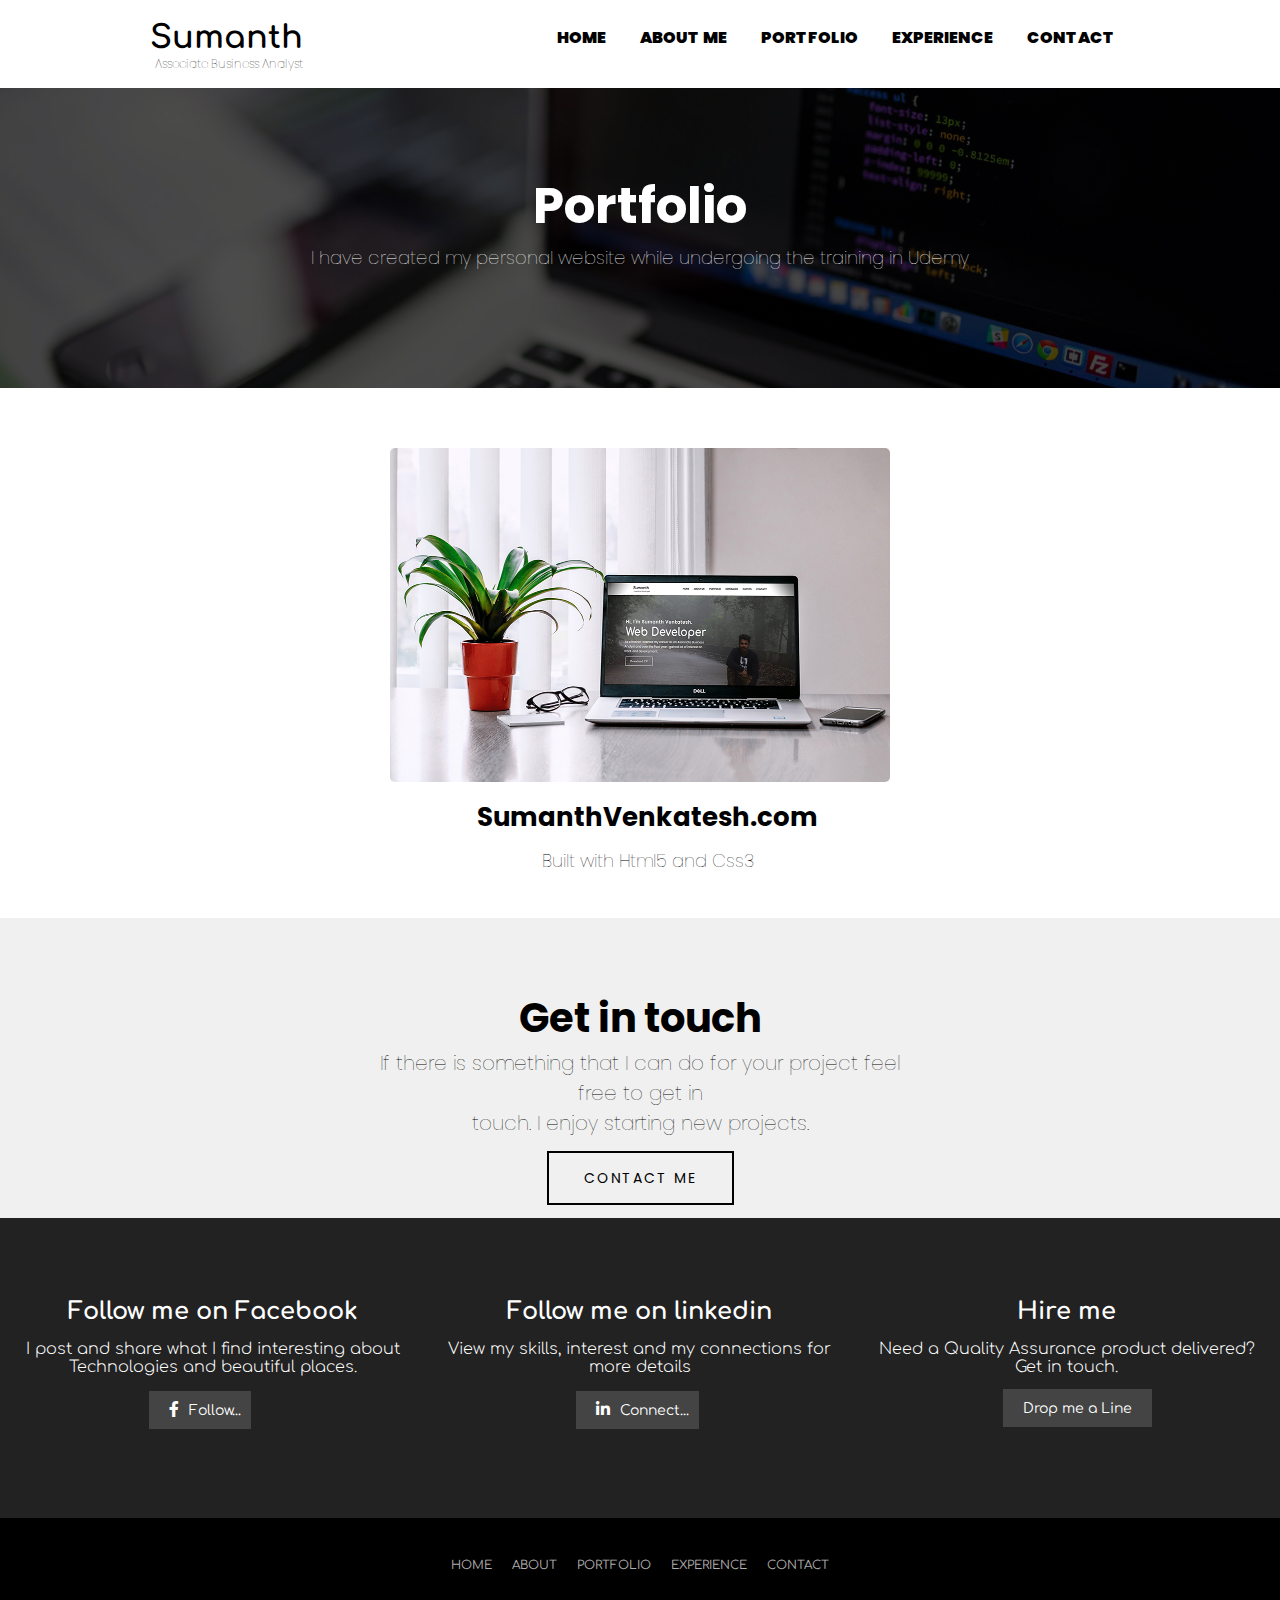
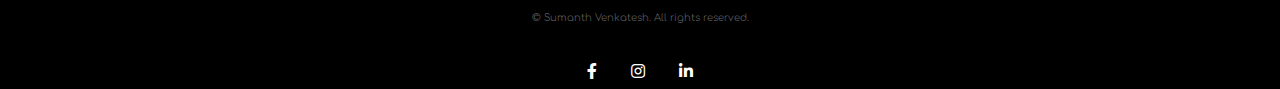
<file: Portfolio.html>
<!DOCTYPE html>
<html lang="en">
  <head>
      <title>SumanthVenkatest | Associate Business Analyst/Front-End Developer</title>
    <meta charset="utf-8">
    <meta name="viewport" content="width=device-width">
    <link rel="stylesheet" href="CSS_styling.css">
    <link rel="stylesheet" type="text/css" href="fontawesome-free-5.11.2-web/css/all.min.css">
       <link href="https://fonts.googleapis.com/css?family=Comfortaa|Lato|Poppins&display=swap" rel="stylesheet">
            <link rel="icon" href="favicon.png" type="image/png">

  </head>
  <body>
      <header>
          <nav>
              <h1 class="logo"><a href="index.html">Sumanth <p>Associate Business Analyst</p></a></h1>
                  <ul class="un-list" id="dropdownclick">
                      <li><a href="index.html">Home</a></li>
                      <li><a href="About-Me.html">About Me</a></li>
                      <li><a href="Portfolio.html">Portfolio</a></li>
                      <li><a href="Experiance.html">Experience</a></li>
                      <li><a href="Contact.html">Contact</a></li>
                      <li class="trigram"><a href="javascript:void(0);" onclick="dropdownmenu()">&#9776;</a></li>
                  </ul>
          </nav>
      </header>
      
      <div class="container-portfolio">
          <div class="profile">
              <div class="Portfolio-heading">
                  <h2 class="Portfolio-details">Portfolio</h2>
                  <p class="portfolio-para">I have created my personal website while undergoing the training in Udemy</p>
              </div>
          </div>
    </div>
      
      <div class="portfolio-main">
         <div class="Portfolio-photo">
              <div class="figure">
                  <a href="index.html"> <img src="Portfolio.jpg" class="portfolio-image"></a>
              </div>
              <div class="portfolio-description">
                  <a href="http://sumanthvenkatesh.com/"><h2 class="project-name">SumanthVenkatesh.com</h2></a>
                  <p class="project-built">Built with Html5 and Css3</p>
              </div>
          </div>
      </div>
      
       <div class="container-touch">
          <div class="touch-class">
              <h2>Get in touch</h2>
              <p>If there is something that I can do for your project feel free to get in<br> touch. I enjoy starting new projects.</p>
              <a href="Contact.html"><span>Contact Me</span></a>
          </div>
      </div>
      
       <div class="container-follow">
          <div class="follow-section">
              <div class="facebook">
                  <p class="follow">Follow me on Facebook</p>
                  <p class="follow-description">I post and share what I find interesting about Technologies and beautiful places.</p>
                  <a href="https://www.facebook.com/sumanth.venkatest" target="_blank"  class="follow-links"><i class="fab fa-facebook-f"></i><span class="span-follow">Follow...</span></a>
              </div>
              <div class="linkdin">
                  <p class="follow">Follow me on linkedin</p>
                  <p class="follow-description">View my skills, interest and my connections for more details</p>
                  <a href="https://www.linkedin.com/in/sumanth-v-1713b417b/" target="_blank"   class="follow-links"><i class="fab fa-linkedin-in"></i><span class="span-follow">Connect...</span></a>
                  
              </div>
              <div class="hire">
                  <p class="follow">Hire me</p>
                  <p class="follow-description-special">Need a Quality Assurance product delivered? Get in touch.</p>
                  <a href="Contact.html"  class="follow-links"><span class="span-drop">Drop me a Line</span></a>
              </div>
          </div>
      </div>
      
      <div class="home-contact">
          <div class="home-links">
              <ul class="home-ul-list">
                  <a href="index.html"> <li class="contact-list">Home</li></a>
                  <a href="About-Me.html"><li class="contact-list">About</li></a>
                  <a href="Portfolio.html"><li class="contact-list">Portfolio</li></a>
                  <a href="Experiance.html"><li class="contact-list">Experience</li></a>
                  <a href="Contact.html"><li class="contact-list">Contact</li></a>
              </ul>
              <p class="copyrights">&#169; Sumanth Venkatesh. All rights reserved.</p>
                  <a href="https://www.facebook.com/sumanth.venkatest" target="_blank" class="contact-icons"><i class="fab fa-facebook-f"></i></a>
                  <a href="https://www.instagram.com/sumanthvenkatesh/" target="_blank" class="contact-icons"><i class="fab fa-instagram"></i></a>
                  <a
                   href="https://www.linkedin.com/in/sumanth-v-1713b417b/" target="_blank" class="contact-icons"><i class="fab fa-linkedin-in"></i></a>
          </div>
      </div>
      
      
      
    </body>
</html>
</file>
<file: CSS_styling.css>
header, nav, footer{
    display: block;
}

body{
    margin: 0;
    padding: 0; 
}

/*-------Navigation----------*/

header{
    width: 100%;
    height: 100%;
    margin: 0px auto;
    
}

.logo{
    float: left;
    /* margin: 40px auto; */
    padding: 10px;
    color: black;
    /* font-size: 30px; */
    font-family: 'Comfortaa', cursive;
    font-weight: 900;
    margin-top: 10px;
    margin-bottom: 0px;
}

p{
    margin: 0;
    font-size: 12px;
    padding: 0px 5px 5px 5px;
    font-family: "Poppins", Arial, sans-serif;
    font-weight: 100;
}
a{
    text-decoration: none;
    color: black;
}

nav{
    max-width: 1000px;
    margin: 0px auto;
    padding: 0;
    overflow: hidden;

}

nav ul{
    padding: 0;
    float: right;
    /* margin-top: 50px; */
    margin: 10px;
}

nav ul li{
    list-style: none;
    display: inline-block;
    padding: 5px;
    margin: 10px;
    font-weight: 900;
    font-family: "Poppins", Arial, sans-serif;
    text-transform: uppercase;
    font-size: 16px;
}

nav ul li a{
    text-decoration: none;
    color: black;
}


nav ul li.trigram{
    display: none;
}

nav ul li a:hover{
    color: #ffbd39;

}

/*---------Over the Image-----------*/


.container-home{
    width: 100%;
    height: 600px;
    position: relative;
    background-image: linear-gradient(rgba(0,0,0,0.4),rgba(0,0,0,0.4)), url(Home-photo.jpg);
    background-position: center;
    background-size: cover;
}

.banner{
    width: 1200px;
    margin: auto;
    padding-top: 10%;
}

.Description{
    font-weight: 600;
    font-size: 30px;
    letter-spacing: 3px;
    color: #fff;
    font-family: "Poppins", Arial, sans-serif;
}

.Web{
    font-size: 60px;
    font-weight: bolder;
    color: #fff;
    font-family: 'Comfortaa', cursive;
    letter-spacing: 2px;
}

.Working{
    font-size: 20px;
    color: white;
    font-weight: 300;
    font-family: "Poppins", Arial, sans-serif;
    line-height: 30px;
    max-width: 620px;
}


.Document{
    padding: 0; 
    margin: 10px;
}

.Resume{
    background-color: transparent;
    border: 2px solid #fff!important;
    color: #fff;
    box-sizing: border-box;
    display: inline-block;
    font-family: Kievit,serif;
    font-size: 18px!important;
    font-style: normal;
    font-weight: 100;
    letter-spacing: 2px;
    line-height: 1em;
    margin: 10px 0;
    padding: 1em 1.75em;
    transition: all .5s ease-in;
}
.Resume:hover{
    background-color: #fff;
    color: black;
    
}

/*---------Brief--------------*/

.container-brief{
    width: 100%;
    height: auto;
    margin: 0px auto;
}

.Brief-intro{
    max-width: 780px;
    margin: auto;
    text-align: center;
}

.home-page-heading{
    font-size: 36px;
    font-family: "Poppins", Arial, sans-serif;
    margin: 0px;
    padding-top: 50px;
    padding-bottom: 10px;
}

.home-page-description{
    font-size: 24px;
}

/*------Glance-------*/

.container-glance{
    width: 100%;
    height: 300px;
    margin: 0px auto;
    text-align: center;
}

.glance-details{
    width: 90%;
    margin: auto;
    padding: 0;
    max-width: 1300px;
}
.glance-heading{
    font-size: 36px;
    font-family: "Poppins", Arial, sans-serif;
    margin: 0px;
    padding-top: 50px;
    padding-bottom: 10px;
    text-align: center;
}
.glance-image{
    float: left;
    width: 100%;
    margin: 0 auto;
}


.gallary-img{
    width: 11.67%;
    float: left;
    margin: 5px; 
}


/*-------Skills---------*/


.Skills{
    width: 100%;
    height: 350px;
    margin: 0px auto;
}

.home-skills-list{
    text-align: center;
    max-width: 1200px;
    margin: auto;
}

.title-name{
    font-size: 36px;
    font-family: "Poppins", Arial, sans-serif;
    margin: 0px;
    padding-top: 15px;
    padding-bottom: 10px;
}
.home-ul{
    padding: 0px;
    list-style: none;
}

.home-para{
    float: left;
}

.home-li{
    padding: 40px;
    margin: 20px;
    font-size: 45px;
    border-radius: 55%;
    background-color: black;
    color: white;
    width: 51px;
    height: 57px;
    box-shadow: 0px 0px 0px 7px rgba(240,235,240,1);
    font-weight: 700;
    font-family: "Poppins", Arial, sans-serif;
}

.home-span{
    font-family: 'Comfortaa', cursive;
    font-size: 16px;
    font-size: 12px;
    font-weight: 700;
}


/*------Follow-page--------*/


.container-follow{
    width: 100%;
    height: 300px;
    margin: 0px auto;
    background-color: #222;
    
}

.follow-section{
    max-width: 1300px;
    margin: auto;
    padding-top: 80px;
}

.facebook{
    float: left;
    width: 33.33%;
}

.linkdin{
    float: left;
    width: 33.33%;
}

.hire{
    float: left;
    width: 33.33%;
}

.follow{
    font-size: 24px;
    font-weight: 800;
    font-family: 'Comfortaa', cursive;
    color: #fff;
    text-align: center;
}

.follow-description{
    margin: 10px 12px;
    font-size: 16px;
    color: #fff;
    font-family: 'Comfortaa', cursive;
    text-align: center;
}

.follow-description-special{
    margin: 10px 12px;
    font-size: 16px;
    color: #fff;
    font-family: 'Comfortaa', cursive;
    text-align: center;
    padding-bottom: 13px;
}

.follow-links{
    text-align: center;
    color: #fff;
    font-family: 'Comfortaa', cursive;
    border: 2px solid!immportant;
    padding: 10px;
    background-color: #444;
    width: 75px;
    margin-left: 35%;
    transition: all .4s ease-in;
}

.fab{
    margin: 10px;
    font-size: 16px;
}

.span-follow{
    font-size: 14px;
}

.follow-drop{
    margin: 10px;
}

.span-drop{
    margin: 10px;
    font-size: 14px;
}

.follow-links:hover{
    background-color: #333;
    transition: 1s;
}

/*------Footer--------*/

.home-contact{
    width: 100%;
    height: auto;
    background-color: black;
    text-align: center;
    float: left;
    clear: both;
}

.home-ul-list{
    list-style: none;
    display: inline-flex;
    padding: 0px;
    margin: 30px;
}

.contact-list{
    padding: 10px;
    color:  rgba(255,255,255,.7);
    font-size: 12px;
     text-transform: uppercase;
    font-family: 'Comfortaa', cursive;
}

.contact-list:hover{
    color: white;
    transition: 2s;
}

.copyrights{
    color: rgba(255,255,255,.4);
    font-size: 10px;
    padding: 0px;
    font-family: 'Comfortaa', cursive;
    padding-bottom: 30px;
}

.icon-block{
    padding: 10px;
    text-align: center;
}
.contact-icons{
    color: white;
    text-align: center;
    padding: 5px;
}

.Intro{
    font-weight: 800;
    font-size: 16px;
    letter-spacing: 3px;
    text-transform: uppercase;
    color: #ffbd39;
    font-family: "Poppins", Arial, sans-serif;
}



.container{
    margin: 0px;
    height: 600px;
    width: 100%;
    background-color: #f8f9fa!important;
}

.max-container{
    width: 1000px;
    margin: auto;
}

.photo{
    width: 40%;
    text-align: center;
    padding-top: 30px;
    float: left;
}

.croped{
    box-shadow: 0px 1px 0px 8px rgba(207,207,207,1);
    width: 350px;
}


.About{
    float: left;
    width: 50%;
    margin-left: 55px;
}

.Me{
    color: black;
    font-size: 50px;
    font-family: "Poppins", Arial, sans-serif;
    margin: 0px 0px 0px 10%;
    font-weight: 900;
    padding-top: 16px;  
}

.Text{
    margin: 10px auto;
    font-size: 25px;
    font-family: 'Lato', sans-serif;
    margin-left: 10%;
    font-weight: 100;
}

.Brief{
    margin: 0px auto;
    margin-left: 10%;
    font-family: 'Lato', sans-serif;
    padding: 0px;
    line-height: 28px;
    font-size: 16px;
    margin-top: 10px;
    color: #444;
    font-weight: 300;
}

.Details{
    list-style: none;
    line-height: 3;
    margin: 10px 0px 0px 10%;
    padding: 0;
}

li{
    color: #696969;
}
.list{
    display: flex;
    float: left;
    width: 130px;
    font-family: "Poppins", Arial, sans-serif;
    font-size: 16px;
}

.list-details{
    color: #999999;
    font-family: "Poppins", Arial, sans-serif;
    font-weight: 600;
}

.social{
    margin: 0px;
    padding-left: 5%;
}
.social-list{
    display: inline-block;
    padding: 0px;
    margin: 7px 10px 5px 10px;
}

.social-list i{
    border: 1px solid;
    color: black;
    box-sizing: border-box;
    padding: 0;
    border-radius: 70px;
    width: 50px;
    height: 50px;
    text-align: center;
    line-height: 50px;
}



.ownphotos{
    width: 100%;
    height: 450px;
    clear: both;
    text-align: center;
    
}

.ownimages{
    float: left;
    width: 100%;
    margin: 0 auto;
}

.ownimage{
    width: 16.6666%;
    float: left;
    margin: 0;
}

.educaiton{
    width: 100%;
    height: auto;
    background-image: linear-gradient(rgba(0,0,0,0.1),rgba(0,0,0,0.1)),url(education1.jpg);
    background-size: cover;
    background-position: right;
    padding-bottom: 20px;
    
}

.education-details{
    width: 1000px;
    margin: auto;
    padding-top: 2%;
}

.education-details h3{
    font-size: 30px;
    margin: 0px;
    font-family: "Poppins", Arial, sans-serif;
}

.udemy-course h4{
    margin: 0px;
    font-size: 25px;
    font-family: "Poppins", Arial, sans-serif;
}

.udemy-course h5{
    margin: 0px;
    padding-top: 10px;
    font-size: 20px;
    font-family: "Poppins", Arial, sans-serif;
}

.udemy-course p{
    margin-top: 10px;
    padding: 0px;
    font-size: 18px;
    width: 55%;
}

.Photos{
    width: 100%;
    height: 3000px;
    margin: 0px auto;
}

.Photo-gallery{
    max-width: 1200px;
    margin: auto;  
}
figure{
    float: left;
    border-radius: 3px;
    overflow: hidden;
    width: 43%;
    min-height: 150px;
    
}

.photo-class{
    width: 100%;
    border-right: 3px;
    transition: all 1s ease;
}


.photo-class:hover{
    transform: scale(1.1);
}

.container-photos{
    width: 100%;
    height: auto;
    margin: 0 auto;
}

.travel{
    width: 100%;
    margin: 0 auto;
}

.travel-photos{
    text-align: center;
    font-size: 50px;
    font-weight: 900;
    font-family: "Poppins", Arial, sans-serif;
    margin: 0px;
    padding: 30px 50px;
}

.travel-guide{
    text-align: center;
    margin: 30px;
}

.Border{
    border-radius: 7px;
    max-width: 750px;
}
.container-hobbies{
    width: 100%;
    height: auto;
    margin: 0px auto;
}

.container-hobbies{
    width: 100%;
    height: 300px;
    margin: 0px auto;
}


.sports-max{
    max-width: 1152px;
    margin: auto;
}

.Football{
    width: 384px;
    float: left;
    text-align: center; 
    
}

.Football img{
    margin: 10px;
}

.Football h2{
    margin: 0px;
    font-size: 15px;
}



.container-portfolio{
    width: 100%;
    height: 300px;
    margin: 0 auto;
}

.profile{
    background-image: linear-gradient(rgba(0,0,0,0.7),rgba(0,0,0,0.7)), url(portfolio.fcf8c0cc.jpg);
    height: 300px;
    background-position: center;
    background-size: cover;
    background-origin: border-box;
}

.Portfolio-heading{
    text-align: center;
    color: white;
    padding-top: 80px;
}

.Portfolio-details{
    font-size: 50px;
    font-family: "Poppins", Arial, sans-serif;
    margin: 0px;
}

.portfolio-para{
    font-size: 18px;
    font-family: "Poppins", Arial, sans-serif;
}

.portfolio-main{
    width: 100%;
    height: 500px;
    margin: 0px auto;
    clear: both;
    padding-bottom: 30px;
}

.Portfolio-photo{
    position: relative;
    -webkit-transition: all 1s ease;
    transition: all 1s ease;
    min-height: 400px;
    max-width: 1200px;
    margin: auto;
}

.figure{
    border-radius: 3px;
    overflow: hidden;
    max-height: 400px;
    position: absolute;
    left: 350px;
    margin-top: 60px;
}

.portfolio-image{
    width: 500px;
}

.figure img{
    border-radius: 5px;
    transition: all .9s ease;
}

.figure img:hover{
    transform: scale(1.5);
  
}

.portfolio-description{
    position: absolute;
    width: 33.33%;
    top: 100%;
    left: 34%;
    text-align: center;
}

.project-name{
    font-size: 26px;
    font-family: "Poppins", Arial, sans-serif;
    margin: 0px;
    padding-top: 10px;
    padding-bottom: 10px;
    font-weight: bold;
}

.project-built{
    font-size: 18px;
}

.Portfolio{
    color: black;
    text-align: center;
    font-size: 25px;
}

.background-experiance{
    width: 100%;
    height: 400px;
      background-image: linear-gradient(rgba(0,0,0,0.7),rgba(0,0,0,0.7)), url(PicsArt_01-12-09.30.24.jpg);
    background-size: cover;
    background-position: top;
}

.experiance-heading{
    color: white;
    text-align: center;
    padding-top: 110px;
}

.experiance-heading h2{
    margin-bottom: 20px;
    font-size: 20px;
    letter-spacing: 2px;
    font-style: italic;
    font-family: 'Cormorant Garamond', serif;
}

.experiance-heading h1{
    margin: 15px;
    font-size: 100px;
    font-family: "Poppins", Arial, sans-serif;
    letter-spacing: 10px;
}

.container-experiance{
    width: 100%;
    height: 500px;
    margin: 0px auto;
    background-color: #f5f5f2;
}

.Experiance{
    max-width: 1000px;
    margin: auto;
}

.Exp-heading{
    padding-top: 50px;
    margin-left: 66px;
    font-family: "Poppins", Arial, sans-serif;
}

.Gensuite{
    width: 43%;
    float: left;
    margin: 10px;
    
}

.Gensuite span{
    font-size: 20px;
    font-family: "Poppins", Arial, sans-serif;
    margin-left: 64px;
}

.About-Gensuite{
    width: 54%;
    float: left;
    line-height: 30px;
    margin-top: 10px;   
}

.Role{
    font-size: 25px;
    font-weight: bolder;
    font-family: "Poppins", Arial, sans-serif; 
    padding: 0px;
    margin-bottom: 15px;
}

.time{
    font-size: 16px;
    font-family: "Poppins", Arial, sans-serif;
    font-style: italic;
    padding: 0px;
    margin-bottom: 15px;
}

.company-description{
    font-size: 18px;
    font-family: "Poppins", Arial, sans-serif;
    padding: 0px;
}

.contact-banner{
    background-image: linear-gradient(rgba(0,0,0,0.7),rgba(0,0,0,0.7)),url(IMG_3037.JPG);
    height: 400px;
    background-repeat: no-repeat;
    background-size: cover;
    background-position: center;
}

.contact-heading{
    text-align: center;
    padding-top: 110px;
}

.contact-heading h2{
    color: white;
    margin: 0px;
    font-size: 60px;
    font-family: "Poppins", Arial, sans-serif;
}

.contact-heading h4{
    margin: 0px;
    color: white;
    font-family: "Poppins", Arial, sans-serif;
}

.container-contact{
    width: 100%;
    height: auto;
    margin: 0px auto;
}

.contact-details{
    width: 1200px;
    height: 500px;
    margin: auto;
}

.contact-find{
    width: 60%;
    padding-top: 90px;
    float: left;
}

.contact-find h1{
    margin: 0px;
    font-size: 30px;
    font-family: "Poppins", Arial, sans-serif;
    margin-left: 20px;
}

.contact-find h4{
    margin: 0px;
    font-size: 40px;
    font-family: "Poppins", Arial, sans-serif;
    margin-left: 20px;
}

.contact-find h4 a{
    color: red;
}

.contact-find h5{
    font-size: 18px;
    font-weight: 100;
    margin: 10px;
    font-family: "Poppins", Arial, sans-serif;
    margin-left: 20px;
}

.fonts{
    font-size: 25px;
    margin-bottom: 30px;
    margin-left: 10px;
}

.fonts fab fa-linkedin{
    font-size: 30px;
}

.contact-find span{
    margin-left: 10px;
    padding: 15px;
    border: 2px solid!important;
    letter-spacing: 3px;
    font-family: "Poppins", Arial, sans-serif;
    font-size: 14px;
    transition: all .7s ease-in;
    margin-left: 20px;
}


.contact-find span:hover{
    transition: all .9s ease;
    color: white;
    background-color: black;
}

.contact-photo{
    width: 40%;
    float: left;
    padding-top: 22px;
}

.contact-photo img{
    height: 450px;
    border-radius: 2%;
    float: right;
    margin-right: 65px;
}

.container-touch{
    width: 100%;
    height: 300px;
    margin: 0px auto;
    background-color: #f0f0f0;
}

.touch-class{
    text-align: center;
    padding-top: 70px;
}

.touch-class h2{
    font-size: 40px;
    font-family: "Poppins", Arial, sans-serif;
    margin: 0px;
}

.touch-class p{
    font-size: 20px;
    margin-bottom: 35px;
    font-family: "Poppins", Arial, sans-serif;
    max-width: 560px;
    margin: auto;
    padding-bottom: 30px;
}

.touch-class span{
    border: 2px solid!important;
    padding: 15px 35px 15px;
    letter-spacing: 2px;
    text-transform: uppercase;
    font-family: "Poppins", Arial, sans-serif;
    font-size: 14px;
    transition: all .7s ease-in;
}

.touch-class span:hover{
    transition: all .9s ease;
    color: white;
    background-color: black;
}

/*#########Column#############*/

.col-1 {width: 8.33%;}
.col-2 {width: 16.66;}
.col-3 {width: 25%;}
.col-4 {width: 33.33%;}
.col-5 {width: 41.66%;}
.col-6 {width: 50%;}
.col-7 {width: 58.33%;}
.col-8 {width: 66.66%;}
.col-9 {width: 75%;}
.col-10 {width: 83.33;}
.col-11 {width: 91.66%;}
.col-12 {width: 100%;}


.h1{
    color: wheat;
}
/*---------Mobile Responsive-------------*/

@media all and (max-width: 480px){
    
    body{
        width: 100%;
        margin: 0px auto;
    }
    
    nav{
        width: 100%;
        margin: 0px auto;
    }
    
    ul.un-list li{
        display: none;
        float: none;
    }
    
    ul.un-list li.trigram{
        display: block;
    }
    
    ul.un-list.responsive{
        position: relative;
    }
    
    ul.un-list.responsive li{
        display: inline;
        float: none;
    }
    
    ul.un-list.responsive li a{
        display: block;
        text-align: center;
    }
    
    .container-home{
        width: 100%;
        height: auto;
        clear: both;
        float: left;
    }
    
    .banner{
        width: 100%;
        padding-top: 25%;
    }
    .container-home p.Description{
        padding-left: 15px;
        font-size: 14px;
        text-align: left;
    }
    
    .container-home p.Web{
        padding-left: 15px;
        font-size: 34px;
        text-align: left;
    }
    
    .container-home p.Working{
        padding-left: 15px;
        font-size: 18px;
        text-align: initial;
    }
    
    .container-home p.Document{
        padding-left: 15px;
        text-align: left;
    }
    
    .Resume{
        font-size: 18px;
    }
    .container-brief{
        width: 100%;
        height: auto;
        clear: both;
        float: left;
    }
    
    .home-page-heading{
        font-size: 30px;
    }
    
    .home-page-description{
        font-size: 20px;
        text-align: center;
    }
    
    .container-glance{
        width: 100%;
        height: auto;
        clear: both;
        float: left;
    }
    .glance-details {
        width: 100%;
    }
    .glance-heading{
        font-size: 30px;
    }
    
    .glance-image{
        width: 100%;
    }
    
    .gallary-img{
        width: 46.8%;   
    }
    
    .Skills{
        width: 100%;
        height: 1000px;
        clear: both;
        float: left;
        padding-bottom: 30px;
    }
    
    
    
    .home-ul{
        width: 100%;
        
    }
    
    .home-para{
        width: 46%;
    }
    
    .home-span{
        margin-left: 25px;
    }
    
    .container-touch{
        width: 100%;
        height: auto;
        clear: both;
        float: left;
        padding: 20px 0px;
        
    }
    
    .touch-class{
        padding: 10px;
    }
    
    .touch-class h2{
        font-size: 30px;
    }
    
    .touch-class p{
        font-size:  20px;
    }
    
    .container-follow{
       width: 100%;
        height: auto;
        clear: both;
        float: left;
    }
    
    .follow-section{
        padding-top: 40px
    }
    
    .facebook{
        width: 100%;
        height: auto;
        padding-bottom: 14px;
    }
    
    .linkdin{
        width: 100%;
        height: auto;
        padding-bottom: 14px;
    }
    
    .hire{
        width: 100%;
        height: auto;
        padding-bottom: 14px;
    }
    
    .container{
        width: 100%;
        float: left;
        clear: both;
        height: auto;
    }
    
    .max-container{
        width: 100%;
    }
    
    .photo{
        width: 100%;
    }
    
    .About{
        width: 100%;
        margin: 0px;
    }
    
    .Me{
        margin: 0px;
        padding: 0px;
        text-align: center;
    }
    
    .Text{
        margin: 0px;
        padding: 0px;
        text-align: center;
    }
    .croped{    
        box-shadow: 0px 1px 0px 8px rgba(207,207,207,1);
        width: 270px;
    }
    .Brief{
        margin: 0px;
        text-align: center;
        padding-top: 10px;
    }
    
    .Details{
        display: none;
       margin: 0px;
        padding: 10px; 
    }
    
    .Details li{
        width: 100%;
    }
    
    .list{
        width: 31%;
        padding-left: 100px; 
    }
    
    .social-icons{
        text-align: center;
    }
    
    .ownphotos{
        width: 100%;
        height: auto;
        clear: both;
        float: left;
    }
    
    .ownimage{
        width: 50%;
    }
    
    .educaiton{
        float: left;
        width: 100%;
        background: none;
        height: auto;
        background-color: #f0f0f0;
        clear: both;
    }
    
    .education-details{
        width: 100%;
    }
    
    .education-details h3{
        text-align: center;
    }
    
    .udemy-course{
        padding: 10px;
    }
    .udemy-course h4{
        text-align: left;
        font-size: 18px;
    }
    
    .udemy-course h5{
        text-align: left;
        font-size: 18px;
    }
    
    .udemy-course p{
        text-align: left;
        font-size: 18px;
        width: 100%
    }
    
    .container-portfolio{
        width: 100%;
        height: auto;
        margin: 0 auto;
        clear: both;
    }
    
    .Portfolio-details{
        font-size: 34px;
    }
    
    .portfolio-para{
        font-size: 14px;
    }
    
    .portfolio-main{
        width: 100%;
        height: 250px;
        clear: both;
        float: left;
        padding-bottom: 100px;
    }
    
    .Portfolio-photo{
        width: 280px;
        text-align: center;
        margin-top: 0px;
        transform: scale(1.1);
    }
    .figure{
        position: absolute;
        left: 0;
        right: 0;
        top: 0;
    }
    
    .portfolio-image{
        width: 250px;
    }
    
    .portfolio-description{
        width: 100%;
        position: absolute;
        left: 0;
        margin-bottom: 0px;
        float: left;
        clear: both;
        top: 60%;
    }
    
    .project-name{
        font-size: 20px;
        padding-top: 0px;
        padding-bottom: 0px;
    }
    .background-experiance{
        width: 100%;    
    }
    
    .experiance-heading h2{
        font-size: 14px;
        padding-top: 40px;
    }
    
    .experiance-heading h1{
        font-size: 36px;
    }
    
    .container-experiance{
       width: 100%;
        height: auto;
        clear: both;
        float: left;
    }
    
    .Experiance{
        text-align: left;
    }
    
    .Exp-heading{
        padding-bottom: 10px;
        margin: 0px;
        padding-left: 15px;
    }
    
    .Gensuite{
        text-align: left;
        width: 24%;
    }
    
    .Gensuite span{
        margin: 0px;
        font-size: 15px;
    }
    
    .About-Gensuite{
        width: 69%;
        margin-top: 7px;
    }
    
    .Role{
        font-size: 16px;
        margin-bottom: 0px;
    }
    
    .time{
        font-size: 16px;
        margin-bottom: 0px;
    }
    
    .company-description{
        font-size: 16px;
    }
    
    .container-contact{
        width: 100%;
        height: 350px;
        padding-bottom: 20px;
        clear: both;
        float: left;
    }
    
    .contact-details{
        width: 100%;
    }
    
    .contact-find{
        width: 100%;
        padding-top: 20px;
    }
    
    .contact-find h1{
        margin: 0px;
        padding-left: 15px;
    }
    
    .contact-find h4{
        margin: 0px;
        font-size: 24px;
        padding-left: 15px;
    }
    
    .fonts{
        margin: 0px;
        padding-bottom: 25px;
        padding-left: 15px;
    }
    
    .contact-photo{
        display: none;
    }
    
    .contact-find h5{
        font-size: 13px;
    }
    
    .home-contact{
        width: 100%;
        height: auto;
        clear: both;
        float: left;
    }
    
    .home-ul-list{
        display: block;
    }
    
}
</file>
